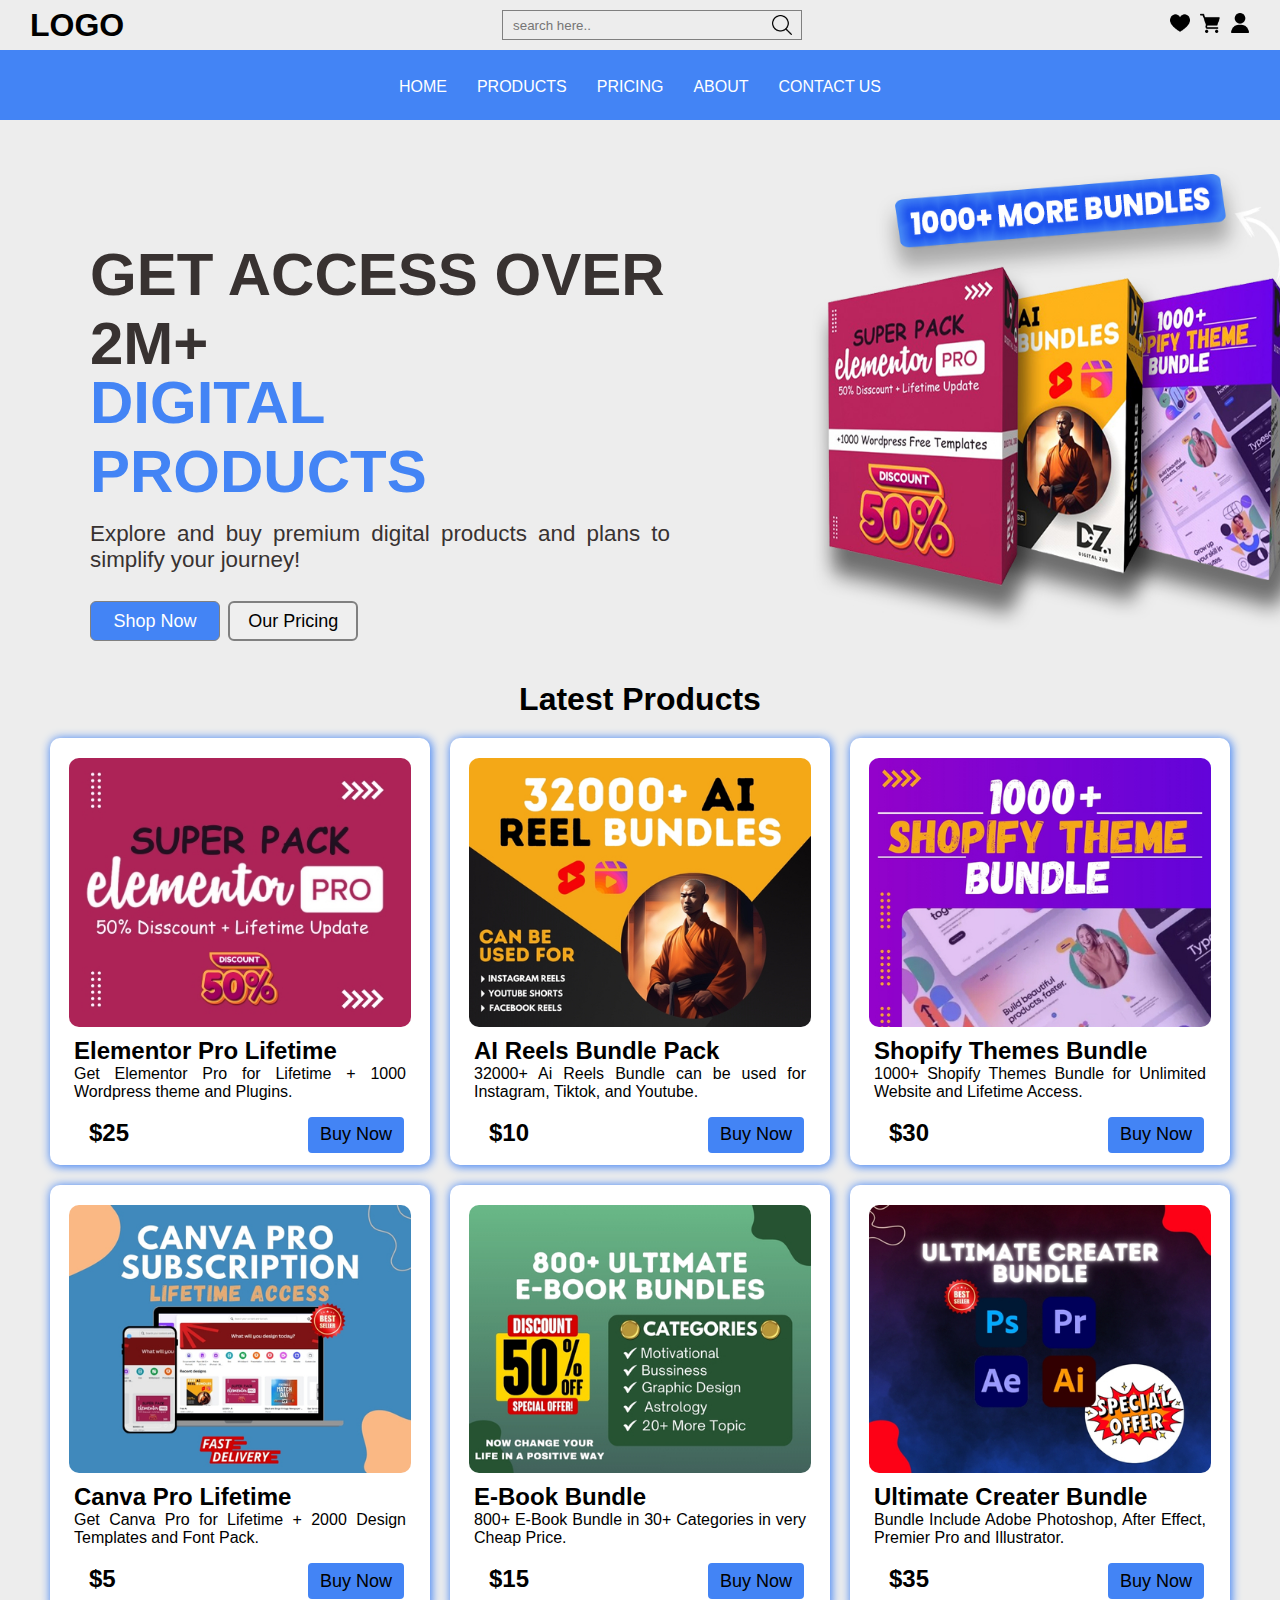
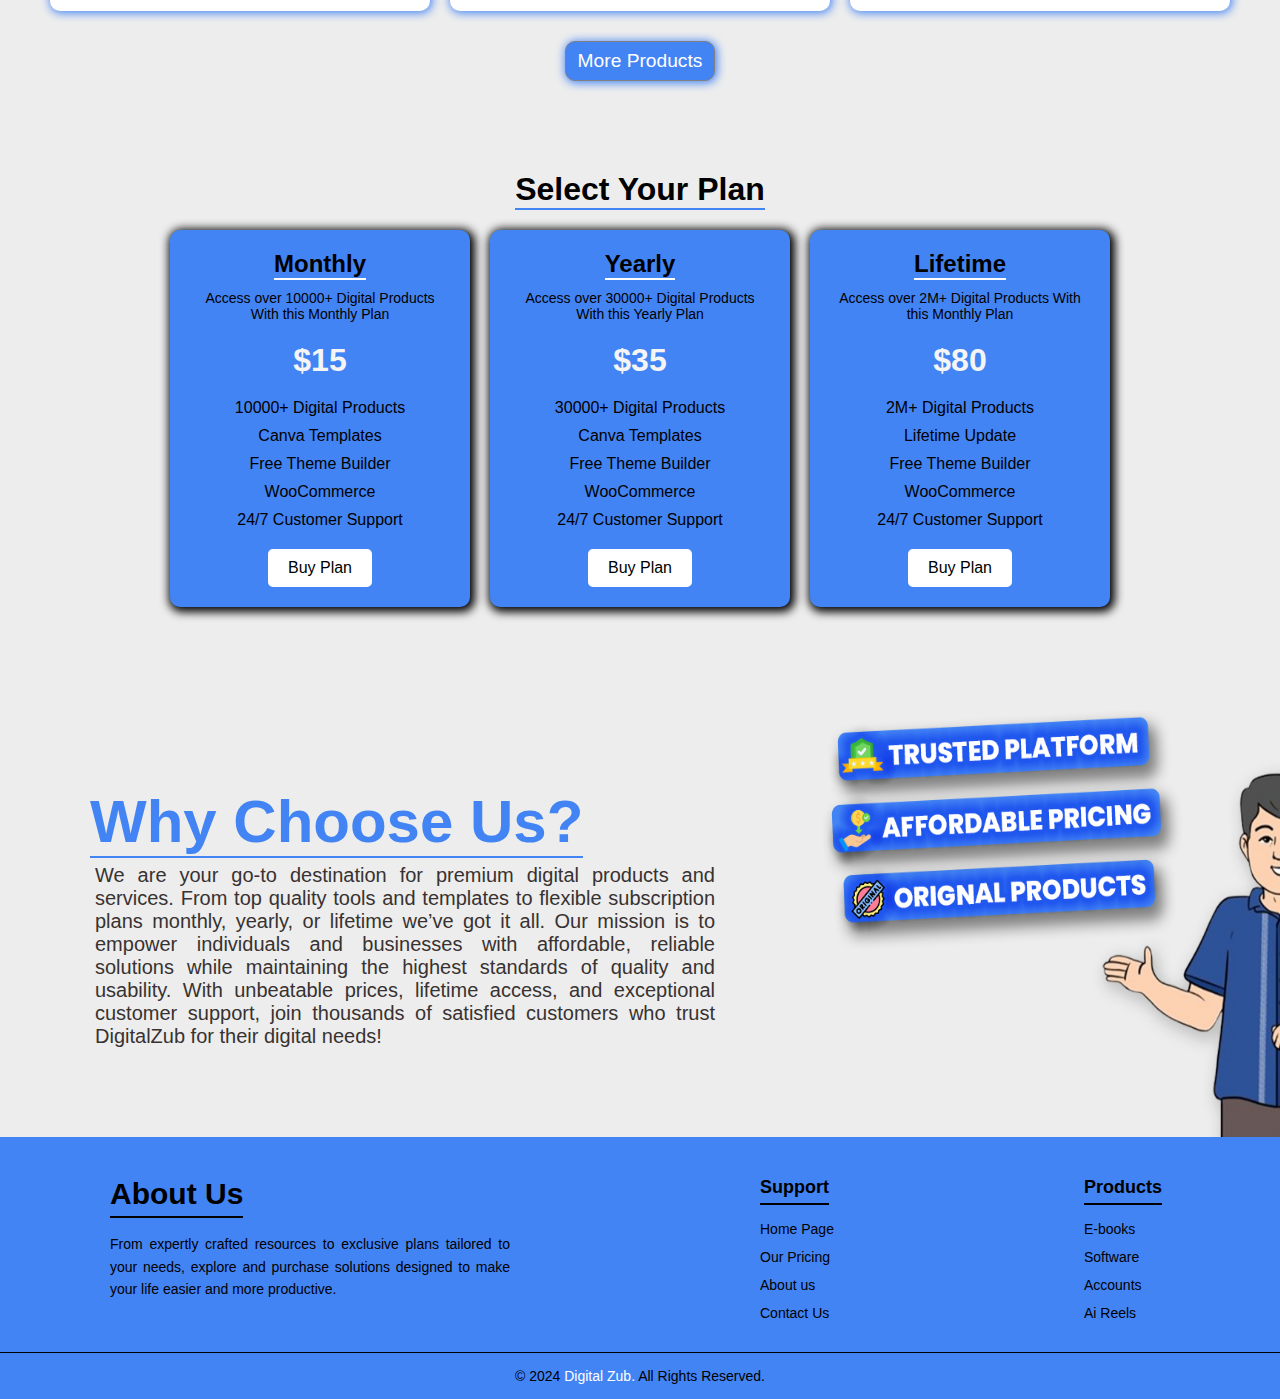
<file: index.html>
<!DOCTYPE html>
<html lang="en">
<head>
    <meta charset="UTF-8">
    <meta name="viewport" content="width=device-width, initial-scale=1.0">
    <link rel="stylesheet" href="./styles.css">
    <title>Home Page</title>
</head>
<body>

    <!--Header 1 Start-->

    <nav class="header-1">
        <h1>LOGO</h1>
        <div class="search-container">
        <form class="header-1-form" action="search">
            <input type="search" placeholder="search here..">
            <img class="searchicon" src="./Icons/Searchicon.png" alt="" width="20px">
        </form>
        </div>
        <div class="iconsh1">
            <a href="./favourite-item.html"><img src="./Icons/heart.png" alt="" width="20px"</a>
            <a href="./cart.html"><img src="./Icons/cart.png" alt="" width="20px" ></a>
            <a href="./login-page.html"><img src="./Icons/user.png" alt="" width="20px"></a>
        </div>
    </nav>

    <!--Header 1 End-->

    <!--Header 2 Start-->

    <nav>
        <div class="logoh2">
            <h1 class="h2h1">LOGO</h1>
        </div>
        <ul class="ulh2" id="menulist">
            <li><a href="./index.html">HOME</a></li>
            <li><a href="./product-page.html">PRODUCTS</a></li>
            <li><a href="./Pricing.html">PRICING</a></li>
            <li><a href="./about-page.html">ABOUT</a></li>
            <li><a href="./contactus-page.html">CONTACT US</a></li>
        </ul>
        <div class="menuicon">
            <img class="header1icon" src="./Icons/menu.png" alt="Menu png" width="25px" onclick="toggleMenu()">
        </div>
    </nav>

    <!--Header 2 End-->

    <!--Home Page Start-->
    <div class="home-container">
    <div class="homeh1">
        <h1 class="home">GET ACCESS OVER 2M+</h1>
        <h1 class="home2d">DIGITAL PRODUCTS</h1>
        <p class="homep">Explore and buy premium digital products and plans to simplify your journey!</p>
        <button class="shopnow"> <a href="./product-page.html">Shop Now</a></button>
        <button class="shopnow2"> <a href="./Pricing.html">Our Pricing</a></button>
    </div>
    <div class="homebox2">
        <img class="homeimg" src="./Icons/homeimg.jpg" alt="Bundle Image">
    </div>
    </div>
    <!--Home Page End-->

    <!--Home Product Area 1-->
    <div class="products-containers">
        <h1 class="for-product">Latest Products</h1>
        <div class="main-products">
            <div class="pr-1">
                <img src="./Products/1.jpg" alt="First Product Image">
                <h1>Elementor Pro Lifetime</h1>
                <p>Get Elementor Pro for Lifetime + 1000 Wordpress theme and Plugins.</p>
                <div class="for-b-p">
                    <h3>$25</h3>
                    <button onclick="redirectToPayment('Elementor Pro Lifetime', 25)">Buy Now</button>
                </div>
            </div>
            <div class="pr-1">
                <img src="./Products/2.jpg" alt="Second Product Image">
                <h1>AI Reels Bundle Pack</h1>
                <p>32000+ Ai Reels Bundle can be used for Instagram, Tiktok, and Youtube.</p>
                <div class="for-b-p">
                    <h3>$10</h3>
                    <button onclick="redirectToPayment('AI Reels Bundle Pack', 10)">Buy Now</button>
                </div>
            </div>
            <div class="pr-1">
                <img src="./Products/3.jpg" alt="Third Product Image">
                <h1>Shopify Themes Bundle</h1>
                <p>1000+ Shopify Themes Bundle for Unlimited Website and Lifetime Access.</p>
                <div class="for-b-p">
                    <h3>$30</h3>
                    <button onclick="redirectToPayment('Shopify Themes Bundle', 30)">Buy Now</button>
                </div>
            </div>
            
        </div>

     <!--Home Product Area 1 End-->
    
    <!--Home Product Area 2-->
    <div class="main-products">
        <div class="pr-1">
            <img src="./Products/4.jpg" alt="">
            <h1>Canva Pro Lifetime</h1>
            <p>Get Canva Pro for Lifetime + 2000 Design Templates and Font Pack.</p>
            <div class="for-b-p">
                <h3>$5</h3>
                <button onclick="redirectToPayment('Canva Pro Lifetime', 5)">Buy Now</button>
            </div>
        </div>
        <div class="pr-1">
            <img src="./Products/5.jpg" alt="">
            <h1>E-Book Bundle</h1>
            <p>800+ E-Book Bundle in 30+ Categories in very Cheap Price.</p>
            <div class="for-b-p">
                <h3>$15</h3>
                <button onclick="redirectToPayment('E-Book Bundle', 15)">Buy Now</button>
            </div>
        </div>
        <div class="pr-1">
            <img src="./Products/6.jpg" alt="">
            <h1>Ultimate Creater Bundle</h1>
            <p>Bundle Include Adobe Photoshop, After Effect, Premier Pro and Illustrator.</p>
            <div class="for-b-p">
                <h3>$35</h3>
                <button onclick="redirectToPayment('Ultimate Creater Bundle', 35)">Buy Now</button>
            </div>
        </div>    
</div>
        <div class="more-p-button">
            <button class="m-p-b"><a href="./product-page.html">More Products</a></button>
        </div>
        
        <!--Home Product Area 2 End-->

        <!--Plan Table Start-->
        <div class="plan-container">
        <h1 class="Plan">Select Your Plan</h1>
        </div>
        <div class="pricing-content"> 
            <div class="pricing-plan">
              <h2>Monthly</h2>
              <p>Access over 10000+ Digital Products With this Monthly Plan</p>
              <h3>$15</h3>
              <ul>
                <li>10000+ Digital Products</li>
                <li>Canva Templates</li>
                <li>Free Theme Builder</li>
                <li>WooCommerce</li>
                <li>24/7 Customer Support</li>
              </ul>
              <button onclick="redirectToPayment('Monthly Plan', 15)">Buy Plan</button>
            </div>
            <div class="pricing-plan">
              <h2>Yearly</h2>
              <p>Access over 30000+ Digital Products With this Yearly Plan</p>
              <h3>$35</h3>
              <ul>
                <li>30000+ Digital Products</li>
                <li>Canva Templates</li>
                <li>Free Theme Builder</li>
                <li>WooCommerce</li>
                <li>24/7 Customer Support</li>
              </ul>
              <button onclick="redirectToPayment('Yearly Plan', 35)">Buy Plan</button>
            </div>
            <div class="pricing-plan">
              <h2>Lifetime</h2>
              <p>Access over 2M+ Digital Products With this Monthly Plan</p>
              <h3>$80</h3>
              <ul>
                <li>2M+ Digital Products</li>
                <li>Lifetime Update</li>
                <li>Free Theme Builder</li>
                <li>WooCommerce</li>
                <li>24/7 Customer Support</li>
              </ul>
              <button onclick="redirectToPayment('Lifetime Plan', 80)">Buy Plan</button>
            </div>
          </div>

        <!--Plan Table End-->

        
         <!--Why Choose us Start-->
        <div class="why-us-container">
            <div class="why-content">
                <h1 class="why-h1">Why Choose Us?</h1>
                <p class="why-p">We are your go-to destination for premium digital products and services. From top quality tools and templates to flexible subscription plans monthly, yearly, or lifetime we’ve got it all. Our mission is to empower individuals and businesses with affordable, reliable solutions while maintaining the highest standards of quality and usability. With unbeatable prices, lifetime access, and exceptional customer support, join thousands of satisfied customers who trust DigitalZub for their digital needs!</p>

            </div>
            <div class="homebox2">
                <img class="why-img" src="./Icons/Whyus.jpg" alt="Bundle Image">
            </div>
        </div>
        <!--Why Choose us End-->

        <!--Footer Start-->
        <div class="footer-container">
            <div class="f-aboutus">
                <h2>About Us</h2>
                <p>From expertly crafted resources to exclusive plans tailored to your needs, explore and purchase solutions designed to make your life easier and more productive.</p>
                <ul class="sci">

                </ul>
            </div>
            <div class="f-quicklinks">
                <h2>Support</h2>
                <ul>
                    <li><a href="./index.html">Home Page</a></li>
                    <li><a href="./Pricing.html">Our Pricing</a></li>
                    <li><a href="./about-page.html">About us</a></li>
                    <li><a href="./contactus-page.html">Contact Us</a></li>
                </ul>
            </div>
            <div class="f-pricing">
                <h2>Products</h2>
                <ul>
                    <li><a href="./product-page.html">E-books</a></li>
                    <li><a href="./product-page.html">Software</a></li>
                    <li><a href="./product-page.html">Accounts</a></li>
                    <li><a href="./product-page.html">Ai Reels</a></li>
                </ul>
            </div>
        </div>

        <div class="footer-copyright">
            <p>&copy; 2024 <a href="./index.html">Digital Zub.</a> All Rights Reserved.</p>
        </div>

        <!--Footer End-->
     

</body>



<script>
    let menulist = document.getElementById("menulist")
    menulist.style.maxHeight = "0px";

    function toggleMenu(){
        if (menulist.style.maxHeight == "0px") {
            menulist.style.maxHeight = "400px"
        } else {
            menulist.style.maxHeight = "0px"
        }
    }
    function redirectToPayment(productName, price) {
        // Redirect to payment.html with product details in URL parameters
        const url = `payment.html?product=${encodeURIComponent(productName)}&price=${price}`;
        window.location.href = url;
    }


</script>
</html>
</file>
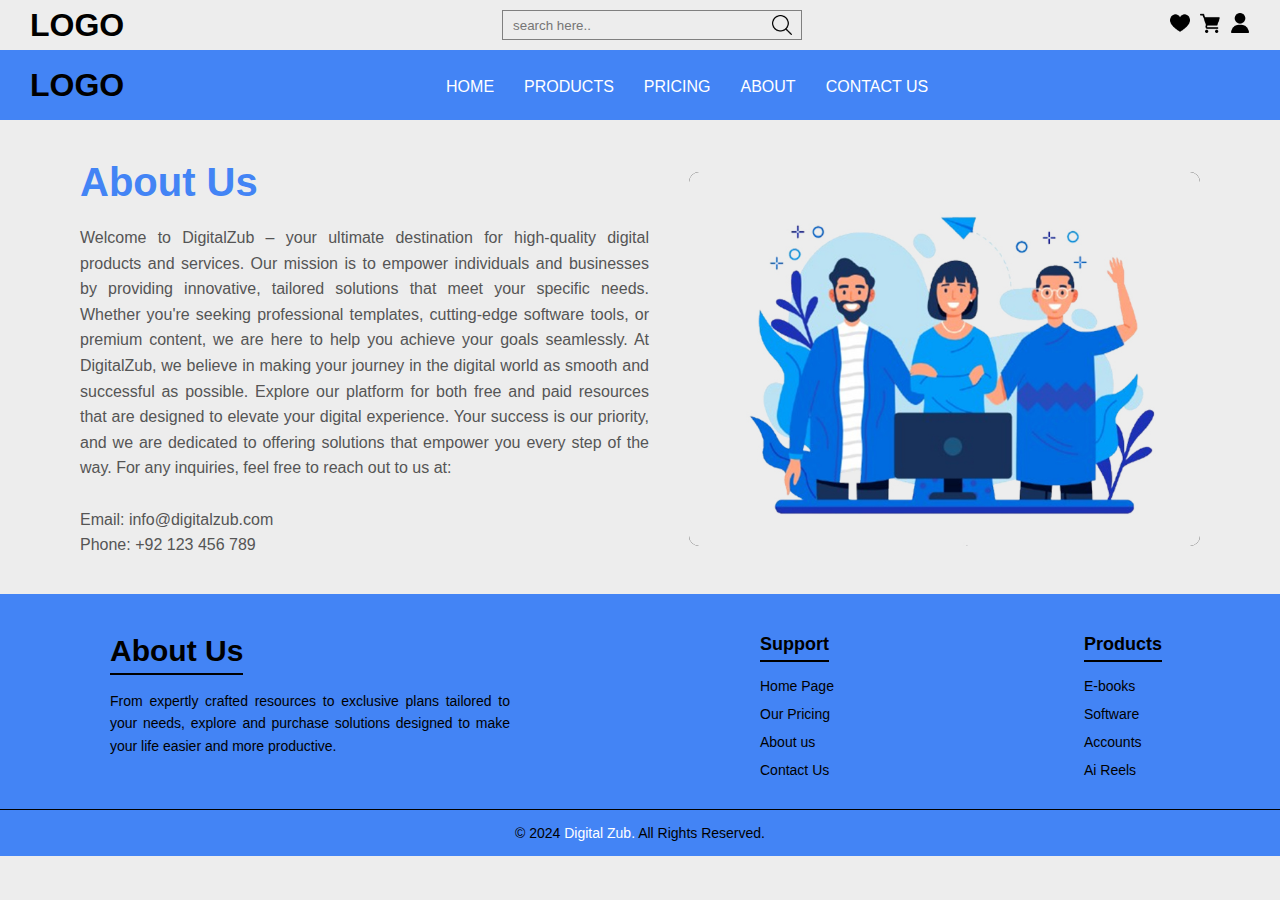
<file: about-page.html>
<!DOCTYPE html>
<html lang="en">
<head>
    <meta charset="UTF-8">
    <meta name="viewport" content="width=device-width, initial-scale=1.0">
    <link rel="stylesheet" href="./styles.css">
    <title>About us</title>
    <style>
        .about-content {
            display: flex;
            flex-wrap: wrap;
            padding: 20px;
            max-width: 1200px;
            margin: auto;
        }

        .content {
            flex: 1 1 50%;
            padding: 20px;
        }

        .content h1 {
            font-size: 2.5rem;
            margin-bottom: 20px;
            color: #4384f5;
        }

        .content p {
            text-align: justify;
            font-size: 1rem;
            line-height: 1.6;
            color: #555;
        }

        .image {
            flex: 1 1 45%;
            display: flex;
            justify-content: center;
            align-items: center;
            padding: 20px;
        }

        .image img {
            max-width: 100%;
            height: auto;
            border-radius: 10px;
            background-color: black;
        }

        @media (max-width: 768px) {
            .about-us {
                flex-direction: column;
                text-align: center;
            }

            .content, .image {
                flex: 1 1 100%;
            }

            .content h1 {
                margin-left: -20px;
                font-size: 2rem;
            }

            .content p {
                margin-left: -20px;
                font-size: 1rem;
            }
        }
    </style>
</head>
<body>
    
     <!--Header 1 Start-->

     <nav class="header-1">
        <h1>LOGO</h1>
        <div class="search-container">
        <form class="header-1-form" action="search">
            <input type="search" placeholder="search here..">
            <img class="searchicon" src="./Icons/Searchicon.png" alt="" width="20px">
        </form>
        </div>
        <div class="iconsh1">
            <a href="./favourite-item.html"><img src="./Icons/heart.png" alt="" width="20px"</a>
            <a href="./cart.html"><img src="./Icons/cart.png" alt="" width="20px" ></a>
            <a href="./login-page.html"><img src="./Icons/user.png" alt="" width="20px"></a>
        </div>
    </nav>

    <!--Header 1 End-->

    <!--Header 2 Start-->

    <nav>
        <div class="logoh2">
            <h1>LOGO</h1>
        </div>
        <ul class="ulh2" id="menulist">
            <li><a href="./index.html">HOME</a></li>
            <li><a href="./product-page.html">PRODUCTS</a></li>
            <li><a href="./Pricing.html">PRICING</a></li>
            <li><a href="./about-page.html">ABOUT</a></li>
            <li><a href="./contactus-page.html">CONTACT US</a></li>
        </ul>
        <div class="menuicon">
            <img class="header1icon" src="./Icons/menu.png" alt="Menu png" width="25px" onclick="toggleMenu()">
        </div>
    </nav>

    <!--Header 2 End-->

    <div class="about-content">
    <div class="content">
        <h1>About Us</h1>
        <p>Welcome to DigitalZub – your ultimate destination for high-quality digital products and services. Our mission is to empower individuals and businesses by providing innovative, tailored solutions that meet your specific needs. Whether you're seeking professional templates, cutting-edge software tools, or premium content, we are here to help you achieve your goals seamlessly.

            At DigitalZub, we believe in making your journey in the digital world as smooth and successful as possible. Explore our platform for both free and paid resources that are designed to elevate your digital experience.
            
            Your success is our priority, and we are dedicated to offering solutions that empower you every step of the way.
            For any inquiries, feel free to reach out to us at: <br>
            <br>
            Email: info@digitalzub.com
            <br>
            Phone: +92 123 456 789</p>
    </div>
    <div class="image">
        <img src="./Icons/About-us.jpg" alt="About Us">
    </div>
    </div>
    <!--Footer Start-->
    <div class="footer-container">
        <div class="f-aboutus">
            <h2>About Us</h2>
            <p>From expertly crafted resources to exclusive plans tailored to your needs, explore and purchase solutions designed to make your life easier and more productive.</p>
            <ul class="sci">

            </ul>
        </div>
        <div class="f-quicklinks">
            <h2>Support</h2>
            <ul>
                <li><a href="./index.html">Home Page</a></li>
                <li><a href="./Pricing.html">Our Pricing</a></li>
                <li><a href="./about-page.html">About us</a></li>
                <li><a href="./contactus-page.html">Contact Us</a></li>
            </ul>
        </div>
        <div class="f-pricing">
            <h2>Products</h2>
            <ul>
                <li><a href="./product-page.html">E-books</a></li>
                <li><a href="./product-page.html">Software</a></li>
                <li><a href="./product-page.html">Accounts</a></li>
                <li><a href="./product-page.html">Ai Reels</a></li>
            </ul>
        </div>
    </div>

    <div class="footer-copyright">
        <p>&copy; 2024 <a href="./index.html">Digital Zub.</a> All Rights Reserved.</p>
    </div>

    <!--Footer End-->

</body>

<script>
    let menulist = document.getElementById("menulist")
    menulist.style.maxHeight = "0px";

    function toggleMenu(){
        if (menulist.style.maxHeight == "0px") {
            menulist.style.maxHeight = "400px"
        } else {
            menulist.style.maxHeight = "0px"
        }
    }
    
</script>

</html>
</file>
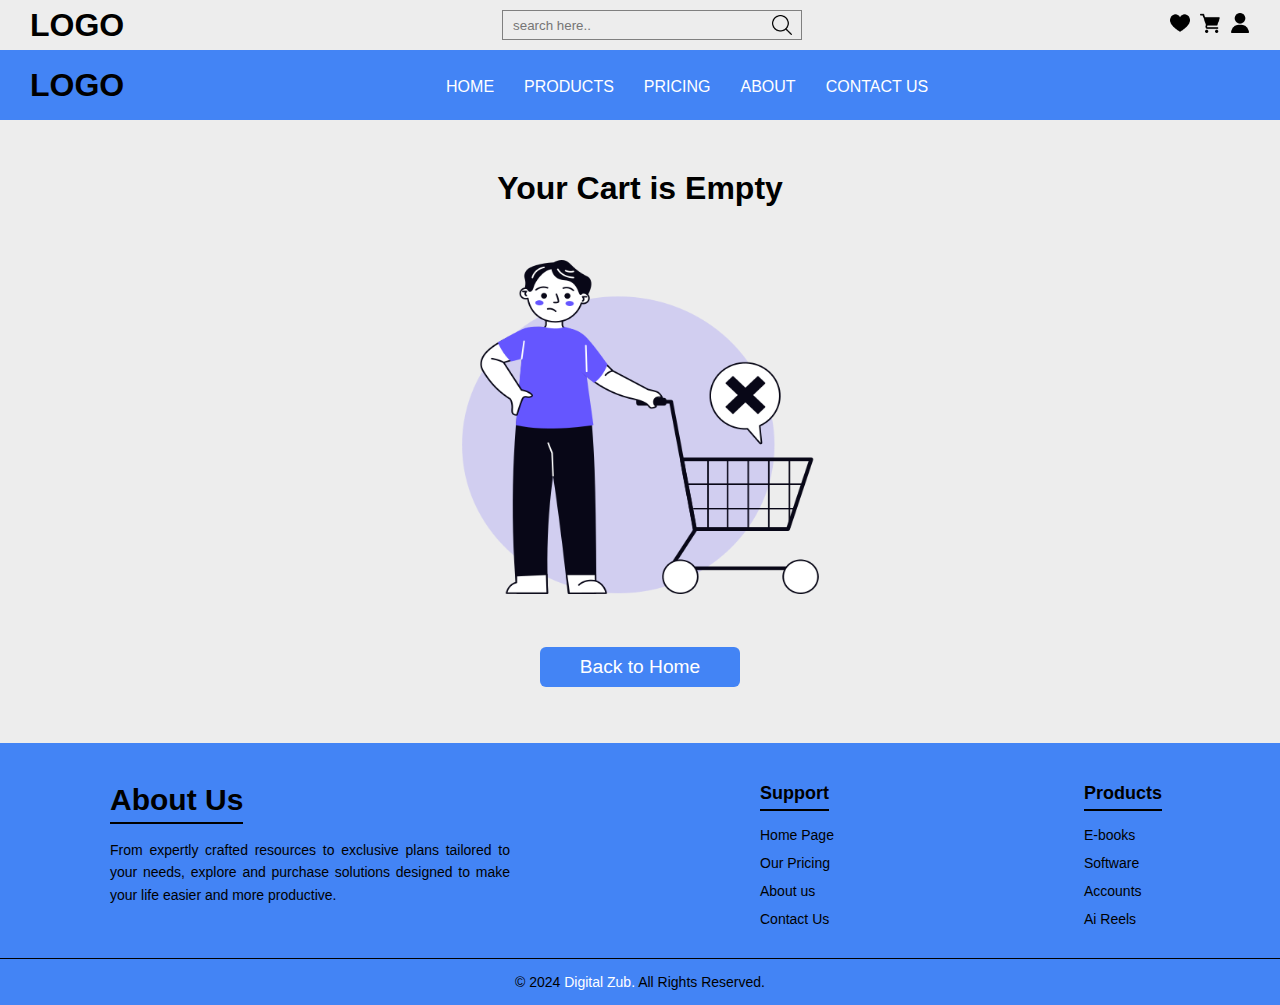
<file: cart.html>
<!DOCTYPE html>
<html lang="en">
<head>
    <meta charset="UTF-8">
    <meta name="viewport" content="width=device-width, initial-scale=1.0">
    <link rel="stylesheet" href="./styles.css">
    <title>My Cart</title>
    <style>
        .cart-container h1 {
            text-align: center;
            margin-top: 50px;
        }

        .cart {
            width: 400px;
            height: 380px;
            display: block;
            margin: 30px auto;
        }

        .cart-container button {
            display: block;
            margin: 0 auto 60px;
            font-size: larger;
            width: 200px;
            height: 40px;
            background-color: #4384f5;
            border: none;
            border-radius: 6px;
            cursor: pointer;
        }

        .cart-container button a {
            text-decoration: none;
            color: white;
            display: block;
            text-align: center;
        }

        @media (max-width: 700px) {
            .cart {
                width: 300px;
                height: auto;
            }

            .cart-container button {
                width: 180px;
                font-size: medium;
            }
        }


    </style>
</head>
<body>

    <!--Header 1 Start-->

    <nav class="header-1">
        <h1>LOGO</h1>
        <div class="search-container">
        <form class="header-1-form" action="search">
            <input type="search" placeholder="search here..">
            <img class="searchicon" src="./Icons/Searchicon.png" alt="" width="20px">
        </form>
        </div>
        <div class="iconsh1">
            <a href="./favourite-item.html"><img src="./Icons/heart.png" alt="" width="20px"</a>
            <a href="./cart.html"><img src="./Icons/cart.png" alt="" width="20px" ></a>
            <a href="./login-page.html"><img src="./Icons/user.png" alt="" width="20px"></a>
        </div>
    </nav>

    <!--Header 1 End-->

    <!--Header 2 Start-->

    <nav>
        <div class="logoh2">
            <h1>LOGO</h1>
        </div>
        <ul class="ulh2" id="menulist">
            <li><a href="./index.html">HOME</a></li>
            <li><a href="./product-page.html">PRODUCTS</a></li>
            <li><a href="./Pricing.html">PRICING</a></li>
            <li><a href="./about-page.html">ABOUT</a></li>
            <li><a href="./contactus-page.html">CONTACT US</a></li>
        </ul>
        <div class="menuicon">
            <img class="header1icon" src="./Icons/menu.png" alt="Menu png" width="25px" onclick="toggleMenu()">
        </div>
    </nav>

    <!--Header 2 End-->



    <div class="cart-container">
        <h1>Your Cart is Empty</h1>
        <img src="./Icons/emptycart.png" alt="" class="cart">
        <button><a href="./index.html">Back to Home</a></button>
    </div>




    <!--Footer Start-->
    <div class="footer-container">
        <div class="f-aboutus">
            <h2>About Us</h2>
            <p>From expertly crafted resources to exclusive plans tailored to your needs, explore and purchase solutions designed to make your life easier and more productive.</p>
            <ul class="sci">

            </ul>
        </div>
        <div class="f-quicklinks">
            <h2>Support</h2>
            <ul>
                <li><a href="./index.html">Home Page</a></li>
                <li><a href="./Pricing.html">Our Pricing</a></li>
                <li><a href="./about-page.html">About us</a></li>
                <li><a href="./contactus-page.html">Contact Us</a></li>
            </ul>
        </div>
        <div class="f-pricing">
            <h2>Products</h2>
            <ul>
                <li><a href="./product-page.html">E-books</a></li>
                <li><a href="./product-page.html">Software</a></li>
                <li><a href="./product-page.html">Accounts</a></li>
                <li><a href="./product-page.html">Ai Reels</a></li>
            </ul>
        </div>
    </div>

    <div class="footer-copyright">
        <p>&copy; 2024 <a href="./index.html">Digital Zub.</a> All Rights Reserved.</p>
    </div>


</body>

    <script>
        let menulist = document.getElementById("menulist")
    menulist.style.maxHeight = "0px";

    function toggleMenu(){
        if (menulist.style.maxHeight == "0px") {
            menulist.style.maxHeight = "400px"
        } else {
            menulist.style.maxHeight = "0px"
        }
    }
    </script>

</html>
</file>
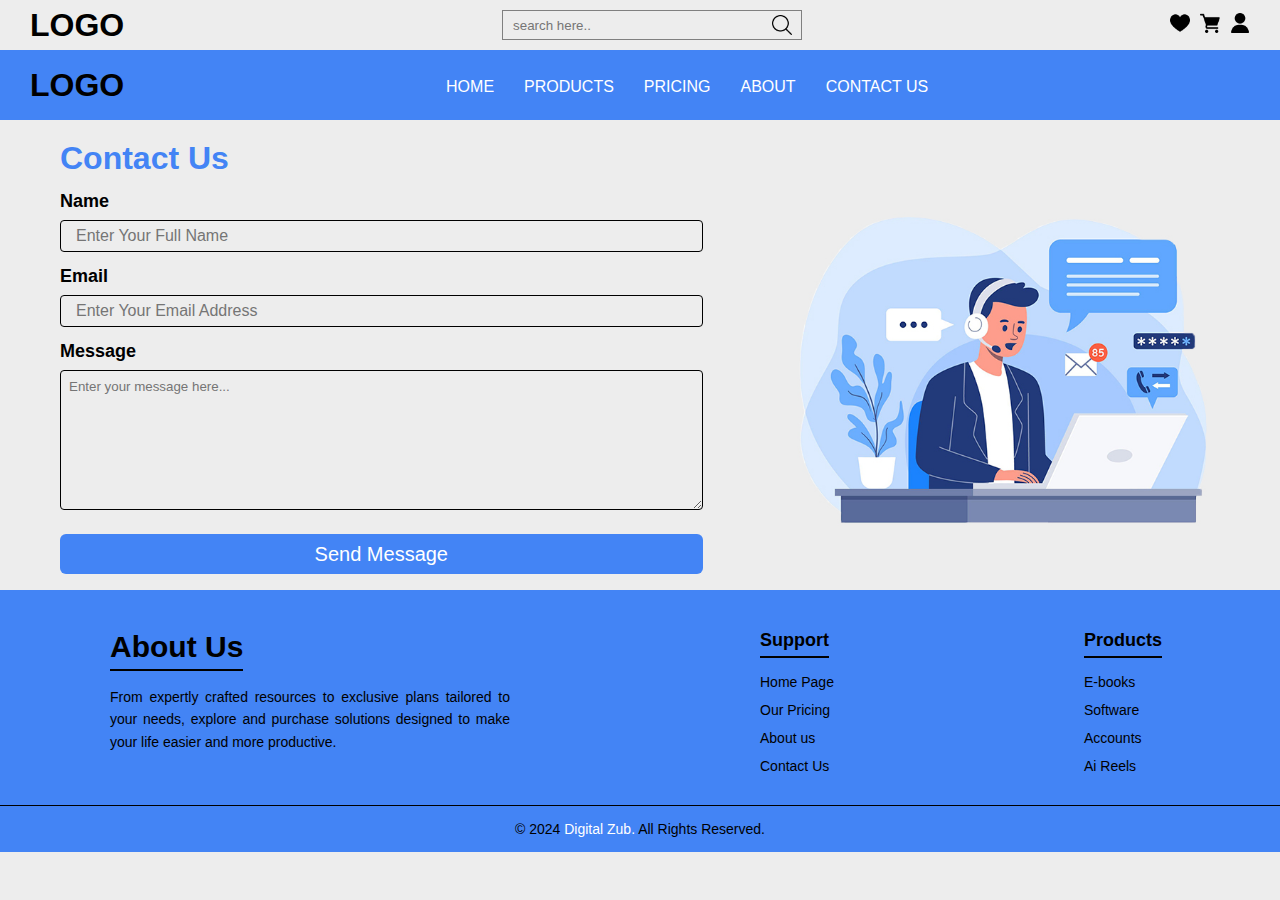
<file: contactus-page.html>
<!DOCTYPE html>
<html lang="en">
<head>
    <meta charset="UTF-8">
    <meta name="viewport" content="width=device-width, initial-scale=1.0">
    <link rel="stylesheet" href="./styles.css">
    <title>Contact Us</title>
    <style>
        .contact-container {
            width: 100%;
            height: auto;
            display: flex;
            flex-wrap: wrap;
        }

        .contact-form {
            width: 100%;
            margin: 0;
            padding: 20px;
            box-sizing: border-box;
        }

        .contact-img {
            width: 100%;
            text-align: center;
            margin-top: 20px;
        }

        .contact-img img {
            width: 90%;
            max-width: 400px;
            height: auto;
        }

        .contact-form h1 {
            color: #4384f5;
            font-size: 32px;
            margin-bottom: 20px;
        }

        .contact-form form {
            margin: 0;
            padding: 0;
        }

        .contact-form label {
            font-size: 18px;
            margin-top: -6px;
            display: block;
            margin-bottom: 8px;
            font-weight: bold;
        }

        .contact-form input {
            width: 100%;
            padding: 15px;
            margin-bottom: 20px;
            border: 1px solid black;
            border-radius: 4px;
            font-size: 16px;
        }

        textarea {
            border: 1px solid black;
            border-radius: 4px;
            background-color: #ededed;
            padding: 8px;
            width: 100%;
            height: 140px;
            margin-bottom: 20px;
        }

        .send-button button {
            width: 100%;
            background-color: #4384f5;
            border: none;
            border-radius: 6px;
            height: 40px;
            color: white;
            font-size: 20px;
            cursor: pointer;
        }

        .send-button button:hover {
            background-color: #3573d9;
        }

        .send-button a {
            text-decoration: none;
            color: white;
            height: 100%;
        }

        @media (min-width: 700px) {
            .contact-container {
                flex-wrap: nowrap;
            }

            .contact-form {
                width: 55%;
                margin-left: 40px;
            }

            .contact-img {
                width: 45%;
                margin-top: 30px;
            }

            .contact-img img {
                width: 100%;
                max-width: none;
            }
        }


    </style>
</head>
<body>
     <!--Header 1 Start-->

     <nav class="header-1">
        <h1>LOGO</h1>
        <div class="search-container">
        <form class="header-1-form" action="search">
            <input type="search" placeholder="search here..">
            <img class="searchicon" src="./Icons/Searchicon.png" alt="" width="20px">
        </form>
        </div>
        <div class="iconsh1">
            <a href="./favourite-item.html"><img src="./Icons/heart.png" alt="" width="20px"</a>
            <a href="./cart.html"><img src="./Icons/cart.png" alt="" width="20px" ></a>
            <a href="./login-page.html"><img src="./Icons/user.png" alt="" width="20px"></a>
        </div>
    </nav>

    <!--Header 1 End-->

    <!--Header 2 Start-->

    <nav>
        <div class="logoh2">
            <h1>LOGO</h1>
        </div>
        <ul class="ulh2" id="menulist">
            <li><a href="./index.html">HOME</a></li>
            <li><a href="./product-page.html">PRODUCTS</a></li>
            <li><a href="./Pricing.html">PRICING</a></li>
            <li><a href="./about-page.html">ABOUT</a></li>
            <li><a href="./contactus-page.html">CONTACT US</a></li>
        </ul>
        <div class="menuicon">
            <img class="header1icon" src="./Icons/menu.png" alt="Menu png" width="25px" onclick="toggleMenu()">
        </div>
    </nav>

    <!--Header 2 End-->



    <div class="contact-container">
        <div class="contact-form">
            <h1>Contact Us</h1>
            <form>
                <div class="name">
                    <label>Name</label>
                    <input type="text" placeholder="Enter Your Full Name" required>
                </div>
                <div class="email">
                    <label>Email</label>
                    <input type="email" placeholder="Enter Your Email Address" required>
                </div>
                <div class="message">
                    <label>Message</label>
                    <textarea name="message" placeholder="Enter your message here..." rows="5" required></textarea>
                </div>
                <div class="send-button">
                    <button><a href=""></a>Send Message</button>
                </div>
            </form>
        </div>
        <div class="contact-img">
            <img src="./Icons/Contact-img.jpg" alt="">
        </div>
    </div>



    <!--Footer Start-->
    <div class="footer-container">
        <div class="f-aboutus">
            <h2>About Us</h2>
            <p>From expertly crafted resources to exclusive plans tailored to your needs, explore and purchase solutions designed to make your life easier and more productive.</p>
            <ul class="sci">

            </ul>
        </div>
        <div class="f-quicklinks">
            <h2>Support</h2>
            <ul>
                <li><a href="./index.html">Home Page</a></li>
                <li><a href="./Pricing.html">Our Pricing</a></li>
                <li><a href="./about-page.html">About us</a></li>
                <li><a href="./contactus-page.html">Contact Us</a></li>
            </ul>
        </div>
        <div class="f-pricing">
            <h2>Products</h2>
            <ul>
                <li><a href="./product-page.html">E-books</a></li>
                <li><a href="./product-page.html">Software</a></li>
                <li><a href="./product-page.html">Accounts</a></li>
                <li><a href="./product-page.html">Ai Reels</a></li>
            </ul>
        </div>
    </div>

    <div class="footer-copyright">
        <p>&copy; 2024 <a href="./index.html">Digital Zub.</a> All Rights Reserved.</p>
    </div>

    <!--Footer End-->

</body>

<script>
    let menulist = document.getElementById("menulist")
    menulist.style.maxHeight = "0px";

    function toggleMenu(){
        if (menulist.style.maxHeight == "0px") {
            menulist.style.maxHeight = "400px"
        } else {
            menulist.style.maxHeight = "0px"
        }
    }
    
</script>

</html>
</file>
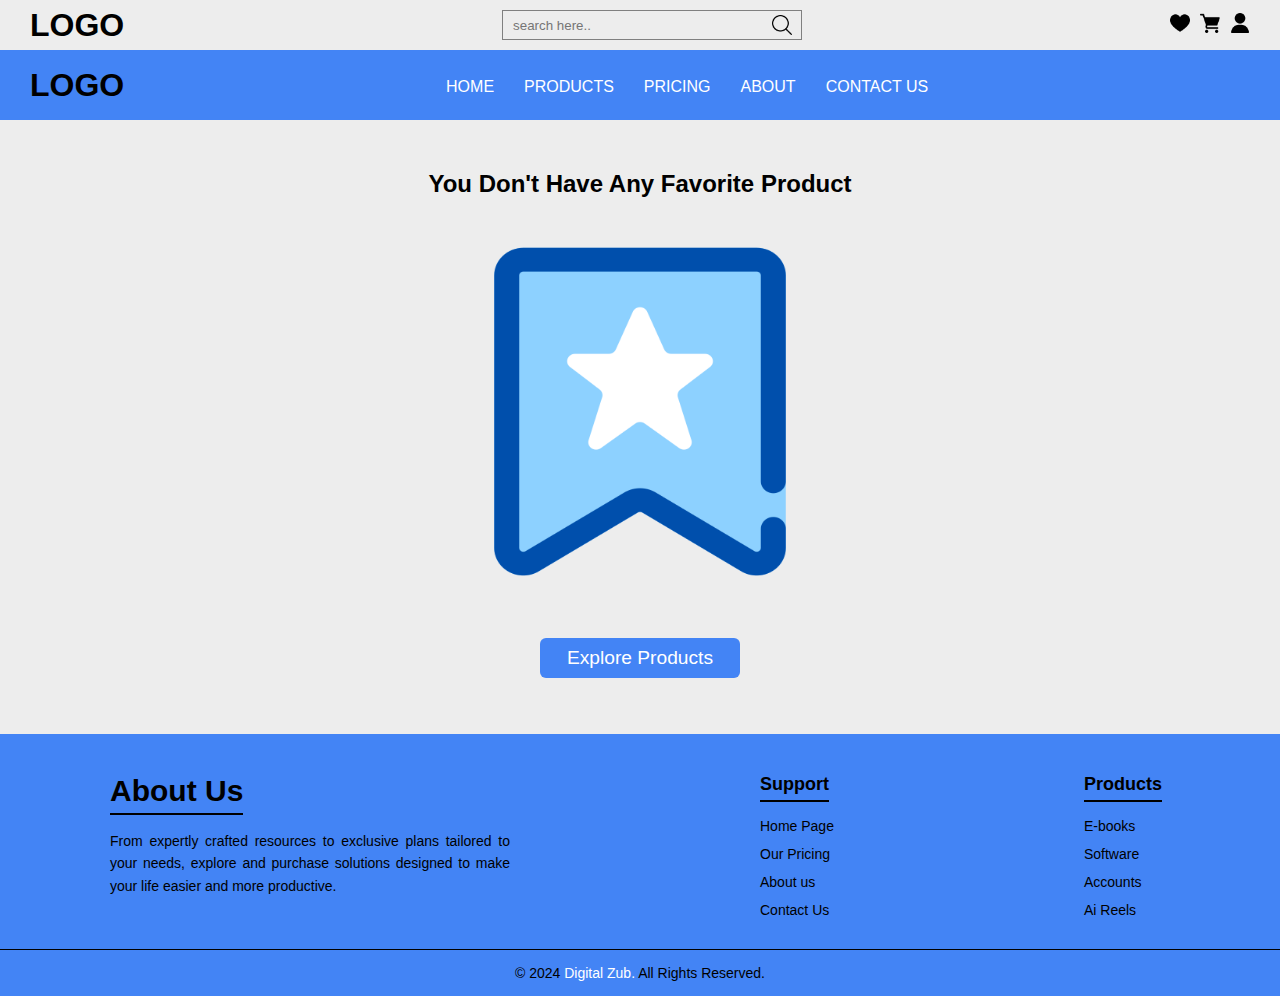
<file: favourite-item.html>
<!DOCTYPE html>
<html lang="en">
<head>
    <meta charset="UTF-8">
    <meta name="viewport" content="width=device-width, initial-scale=1.0">
    <link rel="stylesheet" href="./styles.css">
    <title>Favourite Products</title>
    <style>
        .favorites-container h1 {
            text-align: center;
            margin-top: 50px;
            font-size: 24px;
        }

        .favorites-icon {
            width: 400px;
            height: 380px;
            display: block;
            margin: 30px auto;
        }

        .favorites-container button {
            display: block;
            margin: 0 auto 60px;
            font-size: larger;
            width: 200px;
            height: 40px;
            background-color: #4384f5;
            border: none;
            border-radius: 6px;
            cursor: pointer;
        }

        .favorites-container button a {
            text-decoration: none;
            color: white;
            display: block;
            text-align: center;
        }

        /* Responsive styles */
        @media (max-width: 768px) {
            .favorites-icon {
                width: 300px;
                height: auto;
            }

            .favorites-container button {
                width: 180px;
                font-size: medium;
            }

            .favorites-container h1 {
                font-size: 20px;
            }
        }
    </style>
</head>
<body>
    
    <!--Header 1 Start-->

    <nav class="header-1">
        <h1>LOGO</h1>
        <div class="search-container">
        <form class="header-1-form" action="search">
            <input type="search" placeholder="search here..">
            <img class="searchicon" src="./Icons/Searchicon.png" alt="" width="20px">
        </form>
        </div>
        <div class="iconsh1">
            <a href="#"><img src="./Icons/heart.png" alt="" width="20px"</a>
            <a href="./cart.html"><img src="./Icons/cart.png" alt="" width="20px" ></a>
            <a href="./login-page.html"><img src="./Icons/user.png" alt="" width="20px"></a>
        </div>
    </nav>

    <!--Header 1 End-->

    <!--Header 2 Start-->

    <nav>
        <div class="logoh2">
            <h1>LOGO</h1>
        </div>
        <ul class="ulh2" id="menulist">
            <li><a href="./index.html">HOME</a></li>
            <li><a href="./product-page.html">PRODUCTS</a></li>
            <li><a href="./Pricing.html">PRICING</a></li>
            <li><a href="./about-page.html">ABOUT</a></li>
            <li><a href="./contactus-page.html">CONTACT US</a></li>
        </ul>
        <div class="menuicon">
            <img class="header1icon" src="./Icons/menu.png" alt="Menu png" width="25px" onclick="toggleMenu()">
        </div>
    </nav>

    <!--Header 2 End-->

    <div class="favorites-container">
        <h1>You Don't Have Any Favorite Product</h1>
        <img src="./Icons/nofavourite.png" alt="No Favorites" class="favorites-icon">
        <button><a href="./index.html">Explore Products</a></button>
    </div>
    


    <!--Footer Start-->
    <div class="footer-container">
        <div class="f-aboutus">
            <h2>About Us</h2>
            <p>From expertly crafted resources to exclusive plans tailored to your needs, explore and purchase solutions designed to make your life easier and more productive.</p>
            <ul class="sci">

            </ul>
        </div>
        <div class="f-quicklinks">
            <h2>Support</h2>
            <ul>
                <li><a href="./index.html">Home Page</a></li>
                <li><a href="./Pricing.html">Our Pricing</a></li>
                <li><a href="./about-page.html">About us</a></li>
                <li><a href="./contactus-page.html">Contact Us</a></li>
            </ul>
        </div>
        <div class="f-pricing">
            <h2>Products</h2>
            <ul>
                <li><a href="./product-page.html">E-books</a></li>
                <li><a href="./product-page.html">Software</a></li>
                <li><a href="./product-page.html">Accounts</a></li>
                <li><a href="./product-page.html">Ai Reels</a></li>
            </ul>
        </div>
    </div>

    <div class="footer-copyright">
        <p>&copy; 2024 <a href="./index.html">Digital Zub.</a> All Rights Reserved.</p>
    </div>
    

</body>

<script>
    let menulist = document.getElementById("menulist")
menulist.style.maxHeight = "0px";

function toggleMenu(){
    if (menulist.style.maxHeight == "0px") {
        menulist.style.maxHeight = "400px"
    } else {
        menulist.style.maxHeight = "0px"
    }
}
</script>

</html>
</file>
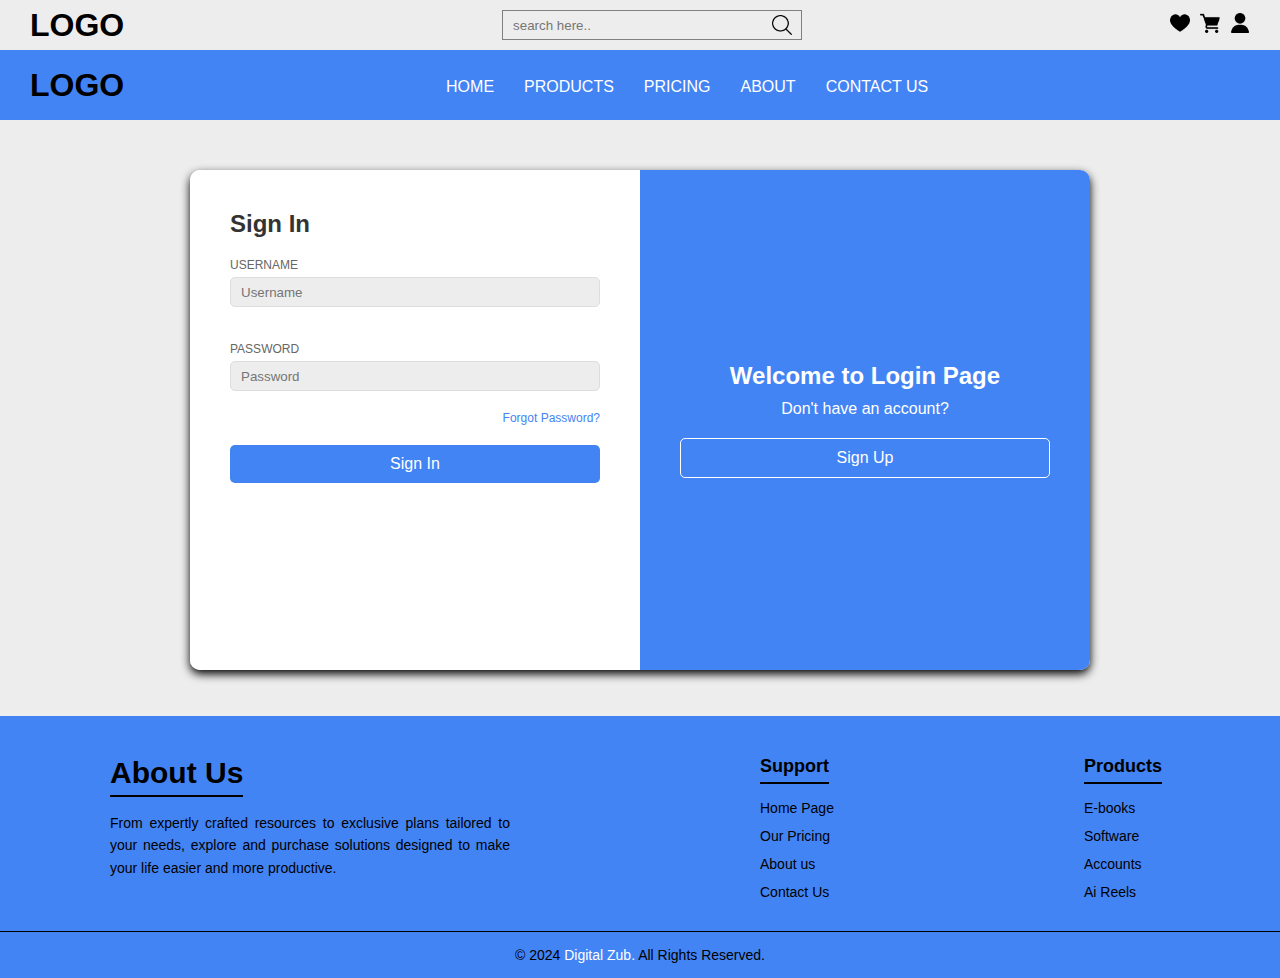
<file: login-page.html>
<!DOCTYPE html>
<html lang="en">
<head>
    <meta charset="UTF-8">
    <meta name="viewport" content="width=device-width, initial-scale=1.0">
    <link rel="stylesheet" href="./styles.css">
    <title>Login/Register</title>
    <style>
        .login-container {
            display: flex;
            width: 80%;
            height: 500px;
            max-width: 900px;
            margin: 50px auto;
            border-radius: 10px;
            box-shadow: 0px 4px 10px black;
            overflow: hidden;
            background-color: white;
        }

        .login-left {
            flex: 1;
            padding: 40px;
            background-color: white;
        }

        .login-left h2 {
            margin-bottom: 20px;
            font-size: 24px;
            color: #333;
        }

        .login-left label {
            display: block;
            margin-top: 15px;
            color: #666;
            font-size: 12px;
        }

        .login-left input {
            width: 100%;
            padding: 10px;
            margin-top: 5px;
            margin-bottom: 20px;
            border: 1px solid #ddd;
            border-radius: 5px;
        }

        .forgot-password {
            text-align: right;
            font-size: 12px;
            margin-bottom: 20px;
        }

        .forgot-password a {
            color: #4384f5;
            text-decoration: none;
        }

        .btn {
            display: block;
            width: 100%;
            padding: 10px;
            background: #4384f5;
            border: none;
            border-radius: 5px;
            color: white;
            font-size: 16px;
            cursor: pointer;
        }

        .login-right {
            flex: 1;
            display: flex;
            flex-direction: column;
            justify-content: center;
            align-items: center;
            background: #4384f5;
            color: white;
            text-align: center;
            padding: 40px;
        }

        .login-right h2 {
            margin-bottom: 10px;
            font-size: 24px;
        }

        .login-right p {
            margin-bottom: 20px;
            font-size: 16px;
        }

        .sign-up-btn {
            background: none;
            border: 1px solid white;
            padding: 10px 20px;
            border-radius: 5px;
            color: white;
            font-size: 16px;
            cursor: pointer;
        }

        @media (max-width: 700px) {
            .login-container {
                flex-direction: column;
            }

            .login-right {
                padding: 20px;
            }
        }
    </style>
</head>
<body>
    
    <!--Header 1 Start-->

    <nav class="header-1">
        <h1>LOGO</h1>
        <div class="search-container">
        <form class="header-1-form" action="search">
            <input type="search" placeholder="search here..">
            <img class="searchicon" src="./Icons/Searchicon.png" alt="" width="20px">
        </form>
        </div>
        <div class="iconsh1">
            <a href="./favourite-item.html"><img src="./Icons/heart.png" alt="" width="20px"</a>
            <a href="./cart.html"><img src="./Icons/cart.png" alt="" width="20px" ></a>
            <a href="./login-page.html"><img src="./Icons/user.png" alt="" width="20px"></a>
        </div>
    </nav>

    <!--Header 1 End-->

    <!--Header 2 Start-->

    <nav>
        <div class="logoh2">
            <h1>LOGO</h1>
        </div>
        <ul class="ulh2" id="menulist">
            <li><a href="./index.html">HOME</a></li>
            <li><a href="./product-page.html">PRODUCTS</a></li>
            <li><a href="./Pricing.html">PRICING</a></li>
            <li><a href="./about-page.html">ABOUT</a></li>
            <li><a href="./contactus-page.html">CONTACT US</a></li>
        </ul>
        <div class="menuicon">
            <img class="header1icon" src="./Icons/menu.png" alt="Menu png" width="25px" onclick="toggleMenu()">
        </div>
    </nav>

    <!--Header 2 End-->


    <div class="login-container">
        <div class="login-left">
            <h2>Sign In</h2>
            <form action="#">
                <label for="username">USERNAME</label>
                <input type="text" id="username" placeholder="Username" required>
                <label for="password">PASSWORD</label>
                <input type="password" id="password" placeholder="Password" required>
                <div class="forgot-password">
                    <a href="#">Forgot Password?</a>
                </div>
                <button type="submit" class="btn">Sign In</button>
            </form>
        </div>
        <div class="login-right">
            <h2>Welcome to Login Page</h2>
            <p>Don't have an account?</p>
            <button class="btn sign-up-btn">Sign Up</button>
        </div>
    </div>



     <!--Footer Start-->
     <div class="footer-container">
        <div class="f-aboutus">
            <h2>About Us</h2>
            <p>From expertly crafted resources to exclusive plans tailored to your needs, explore and purchase solutions designed to make your life easier and more productive.</p>
            <ul class="sci">

            </ul>
        </div>
        <div class="f-quicklinks">
            <h2>Support</h2>
            <ul>
                <li><a href="./index.html">Home Page</a></li>
                <li><a href="./Pricing.html">Our Pricing</a></li>
                <li><a href="./about-page.html">About us</a></li>
                <li><a href="./contactus-page.html">Contact Us</a></li>
            </ul>
        </div>
        <div class="f-pricing">
            <h2>Products</h2>
            <ul>
                <li><a href="./product-page.html">E-books</a></li>
                <li><a href="./product-page.html">Software</a></li>
                <li><a href="./product-page.html">Accounts</a></li>
                <li><a href="./product-page.html">Ai Reels</a></li>
            </ul>
        </div>
    </div>

    <div class="footer-copyright">
        <p>&copy; 2024 <a href="./index.html">Digital Zub.</a> All Rights Reserved.</p>
    </div>

    <!--Footer End-->
 


</body>

<script>
    let menulist = document.getElementById("menulist")
menulist.style.maxHeight = "0px";

function toggleMenu(){
    if (menulist.style.maxHeight == "0px") {
        menulist.style.maxHeight = "400px"
    } else {
        menulist.style.maxHeight = "0px"
    }
}
</script>

</html>
</file>
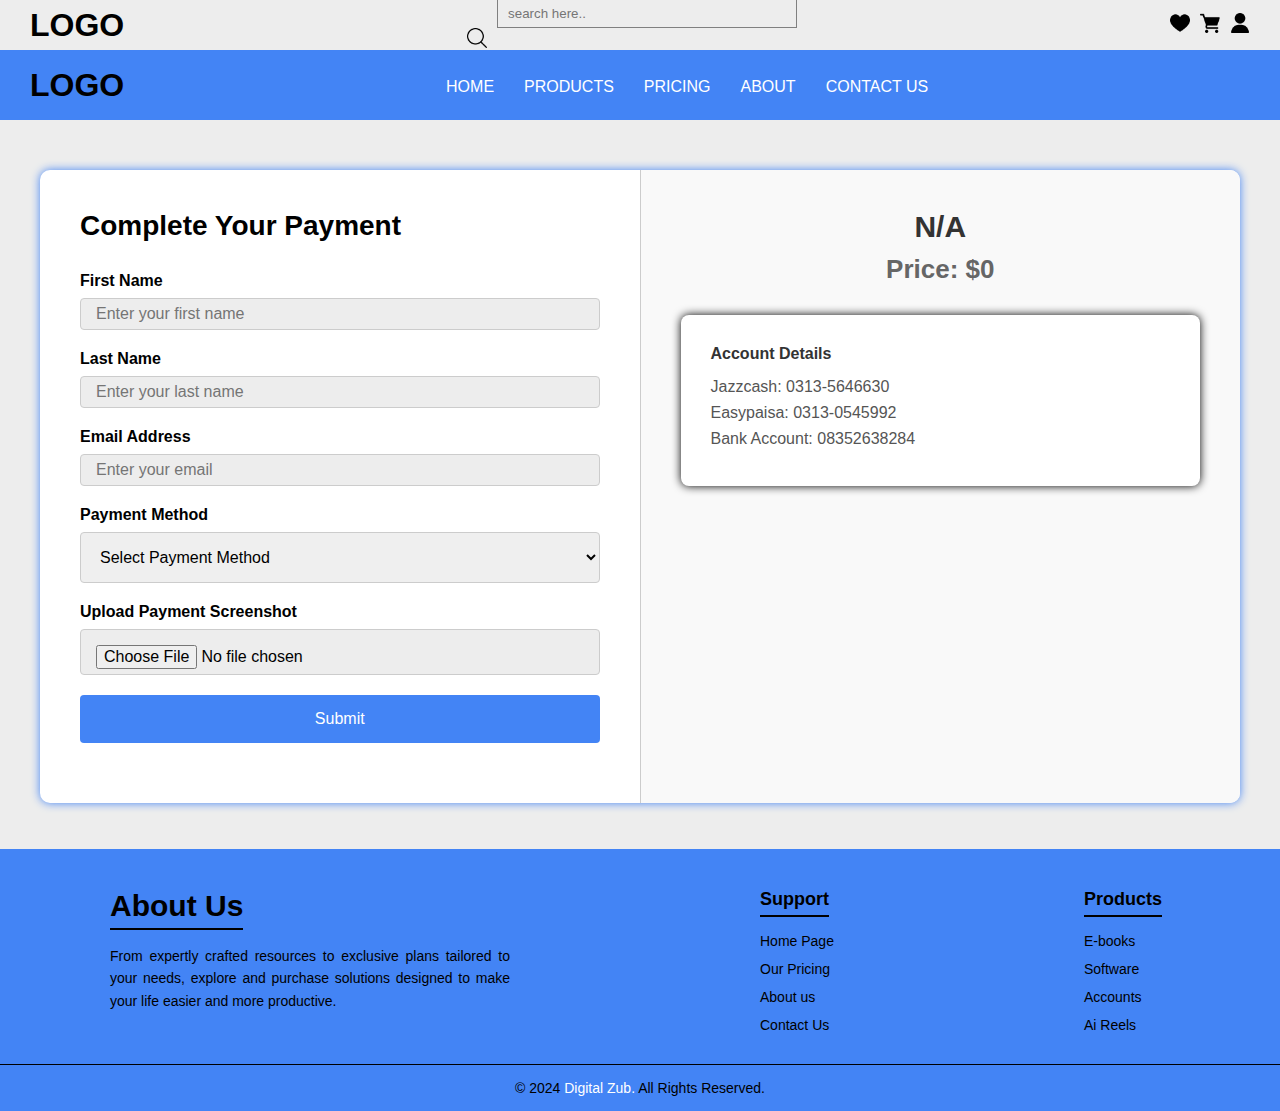
<file: payment.html>
<!DOCTYPE html>
<html lang="en">
<head>
  <meta charset="UTF-8">
  <meta name="viewport" content="width=device-width, initial-scale=1.0">
  <link rel="stylesheet" href="./styles.css">
  <title>Payment Page</title>
  <style>
    .container {
      display: flex;
      max-width: 1200px;
      margin: 50px auto;
      background: #fff;
      box-shadow: 0 0 10px #4384f5;
      border-radius: 10px;
      overflow: hidden;
    }
    .form-section, .details-section {
      flex: 1;
      padding: 40px;
      min-width: 300px; 
      box-sizing: border-box;
    }
    .form-section {
      border-right: 1px solid #ccc;
    }
    .form-section h1 {
      margin-bottom: 30px;
      font-size: 28px;
    }
    .form-section label {
      display: block;
      margin-bottom: 8px;
      font-weight: bold;
    }
    .form-section input,
    .form-section select,
    .form-section button {
      width: 100%;
      padding: 15px;
      margin-bottom: 20px;
      border: 1px solid #ccc;
      border-radius: 4px;
      font-size: 16px;
    }
    .form-section button {
      background-color: #4384f5;
      color: white;
      border: none;
      cursor: pointer;
    }
    .details-section {
      background-color: #f9f9f9;
      text-align: center;
    }
    .details-section h2 {
      font-size: 30px;
      margin-bottom: 10px;
      color: #333;
    }
    .details-section h3 {
      font-size: 26px;
      margin-bottom: 30px;
      color: #666;
    }
    .bank-details {
      margin-top: 20px;
      text-align: left;
      padding: 30px;
      background-color: #fff;
      box-shadow: 0 0 10px black;
      border-radius: 8px;
    }
    .bank-details h4 {
      margin-bottom: 15px;
      color: #333;
    }
    .bank-details p {
      margin: 8px 0;
      color: #555;
      font-size: 16px;
    }
    .p-s{
        height: 46px;
    }

    @media (max-width: 700px) {
      .container {
        flex-direction: column;
      }
      .form-section {
        border-right: none;
        border-bottom: 1px solid #ccc; 
      }
      .form-section h1 {
        font-size: 24px; 
      }
      .details-section {
        padding: 20px; 
      }
      .details-section h2, .details-section h3 {
        font-size: 22px; 
      }
      .bank-details {
        padding: 20px; 
      }
      .form-section input,
      .form-section select,
      .form-section button {
        padding: 12px; 
        font-size: 14px; 
      }
      .bank-details p {
        font-size: 14px; 
      }
    }
  </style>
</head>
<body>

<!--Header 1 Start-->

<nav class="header-1">
    <h1>LOGO</h1>
    <div class="search-container">
    <form class="header1">
        <input type="search" placeholder="search here..">
        <img class="searchicon" src="./Icons/Searchicon.png" alt="" width="20px">
    </form>
    </div>
    <div class="iconsh1">
      <a href="./favourite-item.html"><img src="./Icons/heart.png" alt="" width="20px"</a>
      <a href="./cart.html"><img src="./Icons/cart.png" alt="" width="20px" ></a>
      <a href="./login-page.html"><img src="./Icons/user.png" alt="" width="20px"></a>
    </div>
</nav>

<!--Header 1 End-->

<!--Header 2 Start-->

<nav>
    <div class="logoh2">
        <h1>LOGO</h1>
    </div>
    <ul class="ulh2" id="menulist">
        <li><a href="./index.html">HOME</a></li>
        <li><a href="./product-page.html">PRODUCTS</a></li>
        <li><a href="./Pricing.html">PRICING</a></li>
        <li><a href="./about-page.html">ABOUT</a></li>
        <li><a href="./contactus-page.html">CONTACT US</a></li>
    </ul>
    <div class="menuicon">
        <img class="header1icon" src="./Icons/menu.png" alt="Menu png" width="25px" onclick="toggleMenu()">
    </div>
</nav>

<!--Header 2 End-->

<div class="container">
  <!-- Left Section -->
  <div class="form-section">
    <h1>Complete Your Payment</h1>
    <form action="process-payment.php" method="POST" enctype="multipart/form-data">
      <!-- First Name -->
      <label for="firstName">First Name</label>
      <input type="text" id="firstName" name="firstName" placeholder="Enter your first name" required>

      <!-- Last Name -->
      <label for="lastName">Last Name</label>
      <input type="text" id="lastName" name="lastName" placeholder="Enter your last name" required>

      <!-- User Email -->
      <label for="userEmail">Email Address</label>
      <input type="email" id="userEmail" name="userEmail" placeholder="Enter your email" required>

      <!-- Payment Method -->
      <label for="paymentMethod">Payment Method</label>
      <select id="paymentMethod" name="paymentMethod" required>
        <option value="" disabled selected>Select Payment Method</option>
        <option value="Bank Transfer">Bank Transfer</option>
        <option value="Credit Card">Easypaisa</option>
        <option value="PayPal">Jazzcash</option>
      </select>

      <!-- Payment Screenshot -->
      <label for="paymentScreenshot">Upload Payment Screenshot</label>
      <input class="p-s" type="file" id="paymentScreenshot" name="paymentScreenshot" accept="image/*" required>

      <!-- Submit Button -->
      <button class="submit-b">Submit</button>
    </form>
  </div>

  <!-- Right Section -->
  <div class="details-section">
    <h2 id="productName">Product Name</h2>
    <h3 id="productPrice">Price: $0</h3>

    <!-- Bank Account Details -->
    <div class="bank-details">
      <h4>Account Details</h4>
      <p>Jazzcash: 0313-5646630</p>
      <p>Easypaisa: 0313-0545992</p>
      <p>Bank Account: 08352638284</p>
    </div>
  </div>
</div>

<!--Footer Start-->
<div class="footer-container">
  <div class="f-aboutus">
      <h2>About Us</h2>
      <p>From expertly crafted resources to exclusive plans tailored to your needs, explore and purchase solutions designed to make your life easier and more productive.</p>
      <ul class="sci">

      </ul>
  </div>
  <div class="f-quicklinks">
      <h2>Support</h2>
      <ul>
          <li><a href="./index.html">Home Page</a></li>
          <li><a href="./Pricing.html">Our Pricing</a></li>
          <li><a href="./about-page.html">About us</a></li>
          <li><a href="./contactus-page.html">Contact Us</a></li>
      </ul>
  </div>
  <div class="f-pricing">
      <h2>Products</h2>
      <ul>
          <li><a href="./product-page.html">E-books</a></li>
          <li><a href="./product-page.html">Software</a></li>
          <li><a href="./product-page.html">Accounts</a></li>
          <li><a href="./product-page.html">Ai Reels</a></li>
      </ul>
  </div>
</div>

<div class="footer-copyright">
  <p>&copy; 2024 <a href="./index.html">Digital Zub.</a> All Rights Reserved.</p>
</div>

<!--Footer End-->

<script>
  // Get product details from URL parameters
  const urlParams = new URLSearchParams(window.location.search);
  const productName = urlParams.get('product');
  const price = urlParams.get('price');

  // Populate product details on the page
  document.getElementById('productName').innerText = productName || "N/A";
  document.getElementById('productPrice').innerText = price ? `Price: $${price}` : "Price: $0";

  let menulist = document.getElementById("menulist")
    menulist.style.maxHeight = "0px";

    function toggleMenu(){
        if (menulist.style.maxHeight == "0px") {
            menulist.style.maxHeight = "400px"
        } else {
            menulist.style.maxHeight = "0px"
        }
    }
</script>

</body>
</html>
</file>
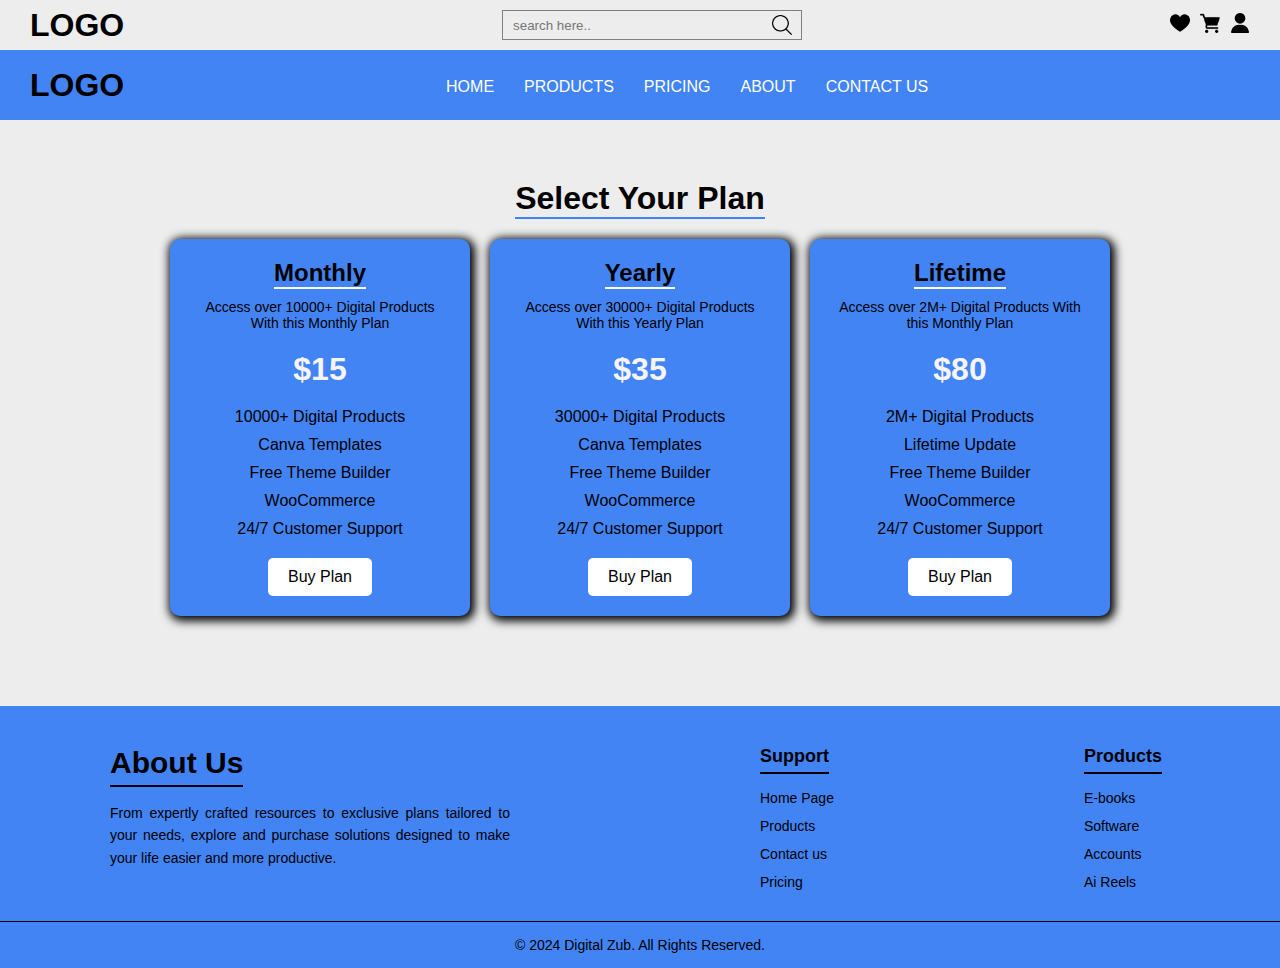
<file: Pricing.html>
<!DOCTYPE html>
<html lang="en">
<head>
    <meta charset="UTF-8">
    <meta name="viewport" content="width=device-width, initial-scale=1.0">
    <link rel="stylesheet" href="./styles.css">
    <title>Pricing</title>
    <style>
        .footer-container{
            margin-top: 70px;
        }
    </style>
</head>
<body>

    <!--Header 1 Start-->

    <nav class="header-1">
        <h1>LOGO</h1>
        <div class="search-container">
        <form class="header-1-form" action="search">
            <input type="search" placeholder="search here..">
            <img class="searchicon" src="./Icons/Searchicon.png" alt="" width="20px">
        </form>
        </div>
        <div class="iconsh1">
            <a href="./favourite-item.html"><img src="./Icons/heart.png" alt="" width="20px"</a>
            <a href="./cart.html"><img src="./Icons/cart.png" alt="" width="20px" ></a>
            <a href="./login-page.html"><img src="./Icons/user.png" alt="" width="20px"></a>
        </div>
    </nav>

    <!--Header 1 End-->

    <!--Header 2 Start-->

    <nav>
        <div class="logoh2">
            <h1>LOGO</h1>
        </div>
        <ul class="ulh2" id="menulist">
            <li><a href="./index.html">HOME</a></li>
            <li><a href="./product-page.html">PRODUCTS</a></li>
            <li><a href="./Pricing.html">PRICING</a></li>
            <li><a href="./about-page.html">ABOUT</a></li>
            <li><a href="./contactus-page.html">CONTACT US</a></li>
        </ul>
        <div class="menuicon">
            <img class="header1icon" src="./Icons/menu.png" alt="Menu png" width="25px" onclick="toggleMenu()">
        </div>
    </nav>

    <!--Header 2 End-->

        <!--Plan Table Start-->
        <div class="plan-container">
            <h1 class="Plan">Select Your Plan</h1>
            </div>
            <div class="pricing-content"> 
                <div class="pricing-plan">
                  <h2>Monthly</h2>
                  <p>Access over 10000+ Digital Products With this Monthly Plan</p>
                  <h3>$15</h3>
                  <ul>
                    <li>10000+ Digital Products</li>
                    <li>Canva Templates</li>
                    <li>Free Theme Builder</li>
                    <li>WooCommerce</li>
                    <li>24/7 Customer Support</li>
                  </ul>
                  <button onclick="redirectToPayment('Monthly Plan', 15)">Buy Plan</button>
                </div>
                <div class="pricing-plan">
                  <h2>Yearly</h2>
                  <p>Access over 30000+ Digital Products With this Yearly Plan</p>
                  <h3>$35</h3>
                  <ul>
                    <li>30000+ Digital Products</li>
                    <li>Canva Templates</li>
                    <li>Free Theme Builder</li>
                    <li>WooCommerce</li>
                    <li>24/7 Customer Support</li>
                  </ul>
                  <button onclick="redirectToPayment('Yearly Plan', 35)">Buy Plan</button>
                </div>
                <div class="pricing-plan">
                  <h2>Lifetime</h2>
                  <p>Access over 2M+ Digital Products With this Monthly Plan</p>
                  <h3>$80</h3>
                  <ul>
                    <li>2M+ Digital Products</li>
                    <li>Lifetime Update</li>
                    <li>Free Theme Builder</li>
                    <li>WooCommerce</li>
                    <li>24/7 Customer Support</li>
                  </ul>
                  <button onclick="redirectToPayment('Lifetime Plan', 80)">Buy Plan</button>
                </div>
              </div>
        <!--Footer Start-->
        <div class="footer-container">
            <div class="f-aboutus">
                <h2>About Us</h2>
                <p>From expertly crafted resources to exclusive plans tailored to your needs, explore and purchase solutions designed to make your life easier and more productive.</p>
                <ul class="sci">

                </ul>
            </div>
            <div class="f-quicklinks">
                <h2>Support</h2>
                <ul>
                    <li><a href="#">Home Page</a></li>
                    <li><a href="#">Products</a></li>
                    <li><a href="#">Contact us</a></li>
                    <li><a href="#">Pricing</a></li>
                </ul>
            </div>
            <div class="f-pricing">
                <h2>Products</h2>
                <ul>
                    <li><a href="#">E-books</a></li>
                    <li><a href="#">Software</a></li>
                    <li><a href="#">Accounts</a></li>
                    <li><a href="#">Ai Reels</a></li>
                </ul>
            </div>
        </div>

        <div class="footer-copyright">
            <p>&copy; 2024 Digital Zub. All Rights Reserved.</p>
        </div>

        <!--Footer End-->
</body>
<script>
                let menulist = document.getElementById("menulist")
                menulist.style.maxHeight = "0px";
            
                function toggleMenu(){
                    if (menulist.style.maxHeight == "0px") {
                        menulist.style.maxHeight = "400px"
                    } else {
                        menulist.style.maxHeight = "0px"
                    }
                }
                function redirectToPayment(productName, price) {
                    // Redirect to payment.html with product details in URL parameters
                    const url = `payment.html?product=${encodeURIComponent(productName)}&price=${price}`;
                    window.location.href = url;
                }
            
</script>

</html>
</file>
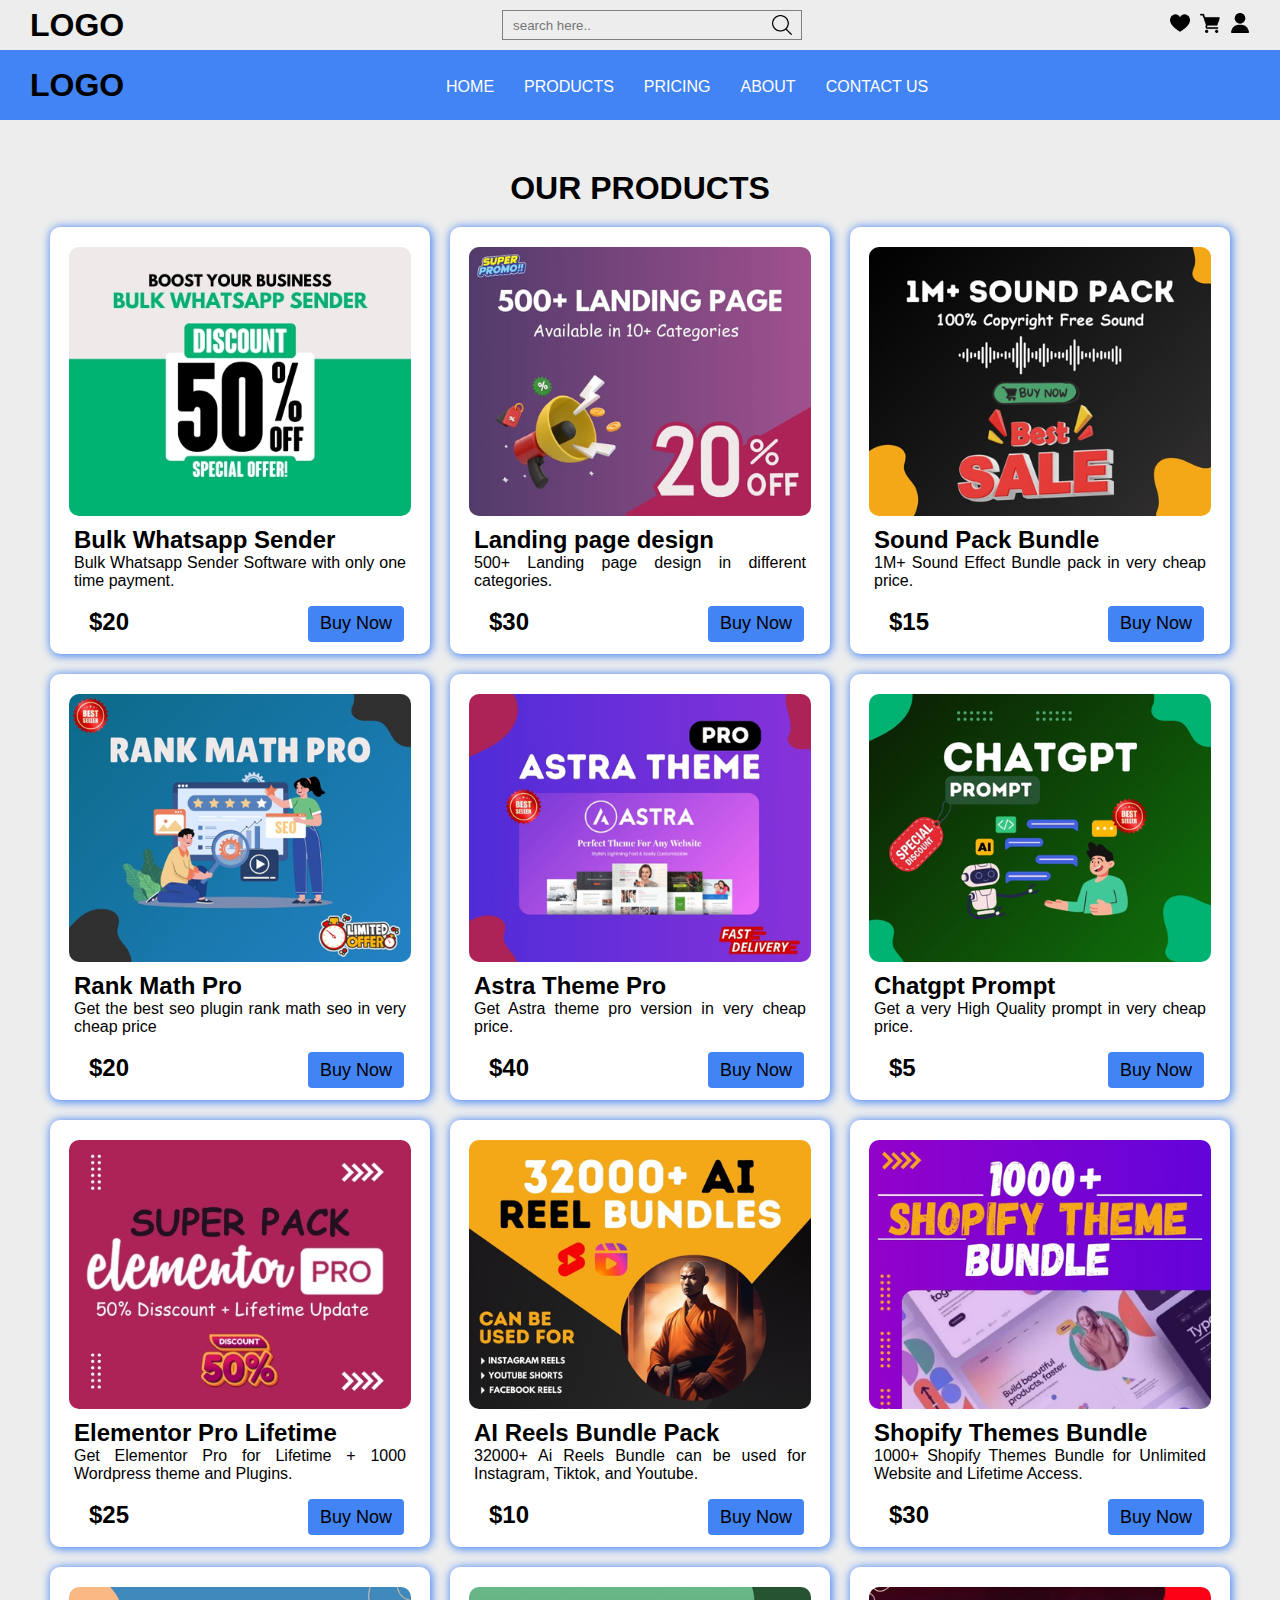
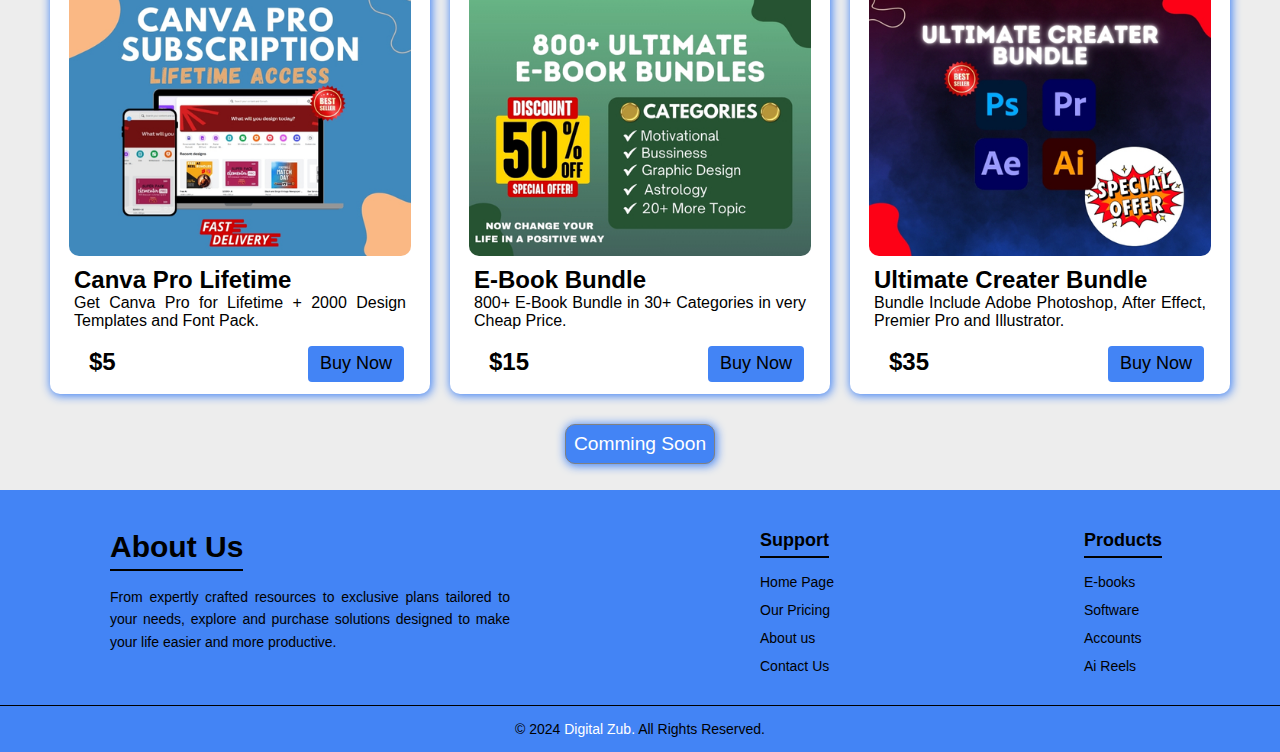
<file: product-page.html>
<!DOCTYPE html>
<html lang="en">
<head>
    <meta charset="UTF-8">
    <meta name="viewport" content="width=device-width, initial-scale=1.0">
    <link rel="stylesheet" href="./styles.css">
    <title>Product Page</title>
    <style>
        .for-product{
            margin-top: 50px;
            font-family: Arial, Helvetica, sans-serif;
        }
    </style>
</head>
<body>

    <!--Header 1 Start-->

    <nav class="header-1">
        <h1>LOGO</h1>
        <div class="search-container">
        <form class="header-1-form" action="search">
            <input type="search" placeholder="search here..">
            <img class="searchicon" src="./Icons/Searchicon.png" alt="" width="20px">
        </form>
        </div>
        <div class="iconsh1">
            <a href="./favourite-item.html"><img src="./Icons/heart.png" alt="" width="20px"</a>
            <a href="./cart.html"><img src="./Icons/cart.png" alt="" width="20px" ></a>
            <a href="./login-page.html"><img src="./Icons/user.png" alt="" width="20px"></a>
        </div>
    </nav>

    <!--Header 1 End-->

    <!--Header 2 Start-->

    <nav>
        <div class="logoh2">
            <h1>LOGO</h1>
        </div>
        <ul class="ulh2" id="menulist">
            <li><a href="./index.html">HOME</a></li>
            <li><a href="./product-page.html">PRODUCTS</a></li>
            <li><a href="./Pricing.html">PRICING</a></li>
            <li><a href="./about-page.html">ABOUT</a></li>
            <li><a href="./contactus-page.html">CONTACT US</a></li>
        </ul>
        <div class="menuicon">
            <img class="header1icon" src="./Icons/menu.png" alt="Menu png" width="25px" onclick="toggleMenu()">
        </div>
    </nav>

    <!--Header 2 End-->

    
    <!--Home Product Area 1-->
    <div class="products-containers">
        <h1 class="for-product">OUR PRODUCTS</h1>
        <div class="main-products">
            <div class="pr-1">
                <img src="./Products/7.jpg" alt="First Product Image">
                <h1>Bulk Whatsapp Sender</h1>
                <p>Bulk Whatsapp Sender Software with only one time payment.</p>
                <div class="for-b-p">
                    <h3>$20</h3>
                    <button onclick="redirectToPayment('Bulk Whatsapp Sender', 20)">Buy Now</button>
                </div>
            </div>
            <div class="pr-1">
                <img src="./Products/8.jpg" alt="Second Product Image">
                <h1>Landing page design</h1>
                <p>500+ Landing page design in different categories.</p>
                <div class="for-b-p">
                    <h3>$30</h3>
                    <button onclick="redirectToPayment('Landing page design', 30)">Buy Now</button>
                </div>
            </div>
            <div class="pr-1">
                <img src="./Products/9.jpg" alt="Third Product Image">
                <h1>Sound Pack Bundle</h1>
                <p>1M+ Sound Effect Bundle pack in very cheap price.</p>
                <div class="for-b-p">
                    <h3>$15</h3>
                    <button onclick="redirectToPayment('Sound Pack Bundle', 15)">Buy Now</button>
                </div>
            </div>
            
        </div>

     <!--Home Product Area 1 End-->
    
    <!--Home Product Area 2-->
    <div class="main-products">
        <div class="pr-1">
            <img src="./Products/10.jpg" alt="">
            <h1>Rank Math Pro</h1>
            <p>Get the best seo plugin rank math seo in very cheap price</p>
            <div class="for-b-p">
                <h3>$20</h3>
                <button onclick="redirectToPayment('Rank Math Pro', 20)">Buy Now</button>
            </div>
        </div>
        <div class="pr-1">
            <img src="./Products/11.jpg" alt="">
            <h1>Astra Theme Pro</h1>
            <p>Get Astra theme pro version in very cheap price.</p>
            <div class="for-b-p">
                <h3>$40</h3>
                <button onclick="redirectToPayment('Astra Theme Pro', 40)">Buy Now</button>
            </div>
        </div>
        <div class="pr-1">
            <img src="./Products/12.jpg" alt="">
            <h1>Chatgpt Prompt</h1>
            <p>Get a very High Quality prompt in very cheap price.</p>
            <div class="for-b-p">
                <h3>$5</h3>
                <button onclick="redirectToPayment('Chatgpt Prompt', 5)">Buy Now</button>
            </div>
        </div>    
</div>
        
        <!--Home Product Area 2 End-->

        <!--Home Product Area 1-->

        <div class="main-products">
            <div class="pr-1">
                <img src="./Products/1.jpg" alt="First Product Image">
                <h1>Elementor Pro Lifetime</h1>
                <p>Get Elementor Pro for Lifetime + 1000 Wordpress theme and Plugins.</p>
                <div class="for-b-p">
                    <h3>$25</h3>
                    <button onclick="redirectToPayment('Elementor Pro Lifetime', 25)">Buy Now</button>
                </div>
            </div>
            <div class="pr-1">
                <img src="./Products/2.jpg" alt="Second Product Image">
                <h1>AI Reels Bundle Pack</h1>
                <p>32000+ Ai Reels Bundle can be used for Instagram, Tiktok, and Youtube.</p>
                <div class="for-b-p">
                    <h3>$10</h3>
                    <button onclick="redirectToPayment('AI Reels Bundle Pack', 10)">Buy Now</button>
                </div>
            </div>
            <div class="pr-1">
                <img src="./Products/3.jpg" alt="Third Product Image">
                <h1>Shopify Themes Bundle</h1>
                <p>1000+ Shopify Themes Bundle for Unlimited Website and Lifetime Access.</p>
                <div class="for-b-p">
                    <h3>$30</h3>
                    <button onclick="redirectToPayment('Shopify Themes Bundle', 30)">Buy Now</button>
                </div>
            </div>
            
        </div>

     <!--Home Product Area 1 End-->
    
    <!--Home Product Area 2-->
    <div class="main-products">
        <div class="pr-1">
            <img src="./Products/4.jpg" alt="">
            <h1>Canva Pro Lifetime</h1>
            <p>Get Canva Pro for Lifetime + 2000 Design Templates and Font Pack.</p>
            <div class="for-b-p">
                <h3>$5</h3>
                <button onclick="redirectToPayment('Canva Pro Lifetime', 5)">Buy Now</button>
            </div>
        </div>
        <div class="pr-1">
            <img src="./Products/5.jpg" alt="">
            <h1>E-Book Bundle</h1>
            <p>800+ E-Book Bundle in 30+ Categories in very Cheap Price.</p>
            <div class="for-b-p">
                <h3>$15</h3>
                <button onclick="redirectToPayment('E-Book Bundle', 15)">Buy Now</button>
            </div>
        </div>
        <div class="pr-1">
            <img src="./Products/6.jpg" alt="">
            <h1>Ultimate Creater Bundle</h1>
            <p>Bundle Include Adobe Photoshop, After Effect, Premier Pro and Illustrator.</p>
            <div class="for-b-p">
                <h3>$35</h3>
                <button onclick="redirectToPayment('Ultimate Creater Bundle', 35)">Buy Now</button>
            </div>
        </div>    
</div>

    <div class="more-p-button">
        <button class="m-p-b"><a href="#">Comming Soon</a></button>
    </div>


        <!--Footer Start-->
        <div class="footer-container">
            <div class="f-aboutus">
                <h2>About Us</h2>
                <p>From expertly crafted resources to exclusive plans tailored to your needs, explore and purchase solutions designed to make your life easier and more productive.</p>
                <ul class="sci">

                </ul>
            </div>
            <div class="f-quicklinks">
                <h2>Support</h2>
                <ul>
                    <li><a href="./index.html">Home Page</a></li>
                    <li><a href="./Pricing.html">Our Pricing</a></li>
                    <li><a href="./about-page.html">About us</a></li>
                    <li><a href="./contactus-page.html">Contact Us</a></li>
                </ul>
            </div>
            <div class="f-pricing">
                <h2>Products</h2>
                <ul>
                    <li><a href="./product-page.html">E-books</a></li>
                    <li><a href="./product-page.html">Software</a></li>
                    <li><a href="./product-page.html">Accounts</a></li>
                    <li><a href="./product-page.html">Ai Reels</a></li>
                </ul>
            </div>
        </div>

        <div class="footer-copyright">
            <p>&copy; 2024 <a href="./index.html">Digital Zub.</a> All Rights Reserved.</p>
        </div>

        <!--Footer End-->

</body>

<script>
    let menulist = document.getElementById("menulist")
    menulist.style.maxHeight = "0px";

    function toggleMenu(){
        if (menulist.style.maxHeight == "0px") {
            menulist.style.maxHeight = "400px"
        } else {
            menulist.style.maxHeight = "0px"
        }
    }
    function redirectToPayment(productName, price) {
        // Redirect to payment.html with product details in URL parameters
        const url = `payment.html?product=${encodeURIComponent(productName)}&price=${price}`;
        window.location.href = url;
    }


</script>

</html>
</file>
<file: styles.css>
*{
    margin: 0;
    padding: 0;
    box-sizing: border-box;
    font-family: Arial, sans-serif;
}

/*Header 1 Css Start*/

.header-1{

    padding: 10px 30px;
    display: flex;
    justify-content: space-between;
    align-items: center;
    height: 50px;
    position: relative;
    background-color: #ededed;
    gap: 20px;
}
input{
    border: 1px solid gray;
    background-color: #ededed;
    padding: 10px;
    width: 300px;
    height: 30px;
}
.searchicon{
    
    margin-left: -30px;
    font-size: 2.5rem;
    padding-right: -2rem;

}
.iconsh1{
    display: flex;
    gap: 10px;
}

body{
    width: 100%;
    height: 100%;
    background-color: #ededed;
}
nav{
    padding: 10px 30px;
    display: flex;
    align-items: center;
    justify-content: space-between;
    height: 70px;
    position: relative;
    background: #4384f5;
}
.header-1-form{
    margin: 0 auto; 
    display: flex; 
    align-items: center;
}

/*Header 1 Css End*/

/*Header 2 Css Start*/

.h2h1{
    display: none;
}
.ulh2{
    display: flex;
    gap: 30px;
    margin-bottom: 15px;
}
li{
    list-style-type: none;
}
a{
    text-decoration: none;
    color: white;
}
.menuicon img{
    display: none;
}
.header1icon{
    color: white;
    font-size: 30px;
    display: none;
}

/*Header 2 Css End*/

/*Home Page Css Start*/
.home-container{
    display: flex;
}
.homeh1{
    margin-left: 90px;
    font-size: 30px;
    margin-top: 120px;
    color: #383231;
}
.home2d{
    margin-top: -10px;
    color: #4384f5;
}
.homep{
    font-size: 1.4rem;
    margin-top: 15px;
    width: 580px;
    height: 20px;
    text-align: justify;
}
.shopnow{
    width: 130px;
    height: 40px;
    margin-top: 60px;
    font-size: large;
    background-color: #4384f5;
    border: 1px solid gray;
    border-radius: 6px;
}
.shopnow2{
    width: 130px;
    height: 40px;
    margin-top: 60px;
    font-size: large;
    border: 2px solid gray;
    border-radius: 6px;
}
.shopnow2 a{
    color: black;
}
.homeimg{
    width: 580px;
    height: 510px;
    margin-left: 100px;
    margin-top: 0px;
}
/*Home Page Css End*/

/*Product Area Css Start*/

.for-product {
    font-family: Arial, sans-serif;
    margin-top: 40px;
    text-align: center;
}

.main-products {
    display: flex;
    justify-content: center;
    gap: 20px;
    flex-wrap: wrap;
}

.pr-1 {
    margin-top: 20px;
    border-radius: 10px;
    width: 100%;
    max-width: 380px;
    height: auto;
    background-color: #ffffff;
    justify-content: center;
    box-shadow: 1px 1px 10px 1px #4384f5;
    padding: 10px;
}

.pr-1 img {
    width: 95%;
    margin: 10px auto 0 auto;
    height: auto;
    border-radius: 10px;
    display: block;
}

.pr-1 h1 {
    margin-left: 14px;
    font-size: 24px;
    margin-top: 10px;
    font-family: sans-serif;
}

.pr-1 p {
    margin-left: 14px;
    margin-right: 14px;
    width: auto;
    text-align: justify;
}

.pr-1 h3 {
    margin-left: 15px;
    margin-top: 10px;
    font-size: 24px;
}

.for-b-p {
    display: flex;
    justify-content: space-between;
    align-items: center;
    padding: 0 14px;
}

.pr-1 button {
    cursor: pointer;
    margin-top: 14px;
    font-size: large;
    width: 100px;
    height: 40px;
    background-color: #4384f5;
    border: 2px solid white;
    border-radius: 6px;
}

.more-p-button {
    margin-top: 30px;
    margin-bottom: 30px;
    display: flex;
    justify-content: center;
}

.m-p-b {
    width: 150px;
    border: 1px solid gray;
    border-radius: 10px;
    height: 40px;
    font-size: larger;
    background-color: #4384f5;
    box-shadow: 1px 1px 10px 1px #4384f5;
}



/*Product Area Css End*/

/*Plan Table Start*/
.plan-container{
    display: flex;
    justify-content: center;
}
.Plan{
    margin-top: 60px;
    border-bottom: 2px solid #4384f5;
    display: inline-block;
    
}
.pricing-content {
    display: flex;
    flex-wrap: wrap;
    gap: 20px;
    justify-content: center;
    padding: 20px;
  }
  
.pricing-plan {
    background-color: rgb(67, 132, 245);
    border-radius: 10px;
    width: 300px;
    padding: 20px;
    text-align: center;
    box-shadow: 2px 2px 10px 3px black;
}
  
.pricing-plan h2 {
    border-bottom: 2px solid white;
    display: inline-block;
    font-size: 24px;
    margin-bottom: 10px;
}
  
.pricing-plan p {
    font-size: 14px;
    margin-bottom: 20px;
}
  
.pricing-plan h3 {
    color: #f5f5f5;
    font-size: 32px;
    margin-bottom: 20px;
}
  
.pricing-plan ul {
    list-style: none;
    padding: 0;
    margin: 0 0 20px 0;
}
  
.pricing-plan ul li {
    margin: 10px 0;
}
  
.pricing-plan button {
    background-color: white;
    color: black;
    border: none;
    border-radius: 5px;
    padding: 10px 20px;
    font-size: 16px;
    cursor: pointer;
    transition: background-color 0.3s ease;
}
/*Plan Table End*/

/*Why Choose Us Css Start*/

.why-us-container{
    display: flex;
}
.why-content{
    margin-left: 90px;
    font-size: 30px;
    margin-top: 120px;
    color: #383231;
}
.why-h1{
    border-bottom: 2px solid #4384f5;
    display: inline-block;
    margin-top: 40px;
    color: #4384f5;
}
.why-p{
   font-size: 20px;
   width: 620px;
   margin-top: 6px;
   text-align: justify;
   font-family: sans-serif;
   margin-left: 5px;
}
.why-img{
    width: 580px;
    height: 510px;
    margin-left: 100px;
    margin-top: 0px;
}
/*Why Choose Us Css End*/

/*Footer Css Start*/

.footer-container {
    display: flex;
    flex-wrap: wrap;
    margin-top: -4px;
    gap: 250px;
    background-color: #4384f5; 
    padding: 40px 20px;
    font-family: Arial, sans-serif;
    color: #333;
  }

.footer-container h2 {
    font-size: 18px;
    font-weight: bold;
    margin-bottom: 15px;
    color: #000; 
    border-bottom: 2px solid #000;
    display: inline-block;
    padding-bottom: 5px;
  }
.f-aboutus h2{
    margin-left: 90px;
    font-size: 30px;
}

.f-aboutus p {
    margin-left: 90px;
    width: 400px;
    font-size: 14px;
    line-height: 1.6;
    color: black; 
    text-align: justify; 
  }

.footer-container ul {
    list-style: none;
    padding: 0;
    margin: 0;
  }
.footer-container li {
    margin-bottom: 10px;
  }

.footer-container a {
    text-decoration: none;
    font-size: 14px;
    color: black; 
    transition: color 0.3s;
}
.footer-copyright {
    text-align: center;
    font-size: 14px;
    color: black;
    border-top: 1px solid black;
    background-color: #4384f5;
    padding: 15px;
    width: 100%;
    margin-top: -20px;
}




/*Footer Css End*/


@media (max-width:700px) {
    nav ul{
        position: absolute;
        top: 70px;
        left: 0;
        right: 0;
        flex-direction: column;
        text-align: center;
        background-color: #4384f5;
        gap: 0;
        overflow: hidden;
    }
    nav ul li{
        padding: 15px;
    }
    .menuicon img{
        display: block;
    }
    #menulist{
        transition: all 0.5s;
    }
    .header-1 {
        display: none; 
    }
    .h2h1{
        display: flex;
    }
    nav {
        display: flex; 
    }
    .homeh1{
        font-size: 14px;
        margin-left: 5px;
        margin-top: 50px;
    }
    .home2d{
        margin-top: 0.1px;
        font-size: 27px;
    }
    .homep{
        font-size: 15px;
        margin-top: 15px;
        width: 320px;
        height: 20px;
        text-align: justify;
    }
    .home-container{
        display: block;
    }
    .homeimg{
        width: 300px;
        height: 280px;
        margin-left: 20px;
        margin-top: 30px;
    }
    .main-products {
        flex-direction: column;
        align-items: center;
    }
    .pr-1 {
        width: 90%;
        margin-bottom: 20px;
        height: 420px;
    }
    .pr-1 h1{
        margin-left: 10px;
        font-size: 25px;
        margin-top: 6px;
        font-family: sans-serif;
    }
    .pr-1 p{
        margin-left: 9px;
        width: 280px;
        margin-top: 5px;
        margin-bottom: 10px;
        text-align: justify;
    }

    
    .why-us-container{
        display: block;
    }
    .why-h1{
        margin-top: 0.1px;
        font-size: 27px;
    }
    .why-content{
        font-size: 14px;
        margin-left: 5px;
        margin-top: 50px;
    }
    .why-p{
        font-size: 16px;
        width: auto;
    }
    .why-img{
        
        width: 280px;
        height: 260px;
        margin-left: 40px;
        margin-top: 0;
    }
    .footer-container {
        flex-direction: column;
        align-items: flex-start;
        gap: 30px;
    }

    .f-aboutus h2 {
        margin-left: -10px;
        font-size: 20px;
    }

    .f-aboutus p {
        margin-left: -10px;
        width: 100%;
    }

    .footer-container h2 {
        margin-left: -10px;
        font-size: 20px;
    }

    .footer-container li {
        margin-left: -10px;
        margin-bottom: 8px;
    }

    .footer-container a {
        font-size: 16px;
    }
    .pricing-plan {
        width: 100%;
        margin-bottom: 20px;
    }
    
}
</file>
